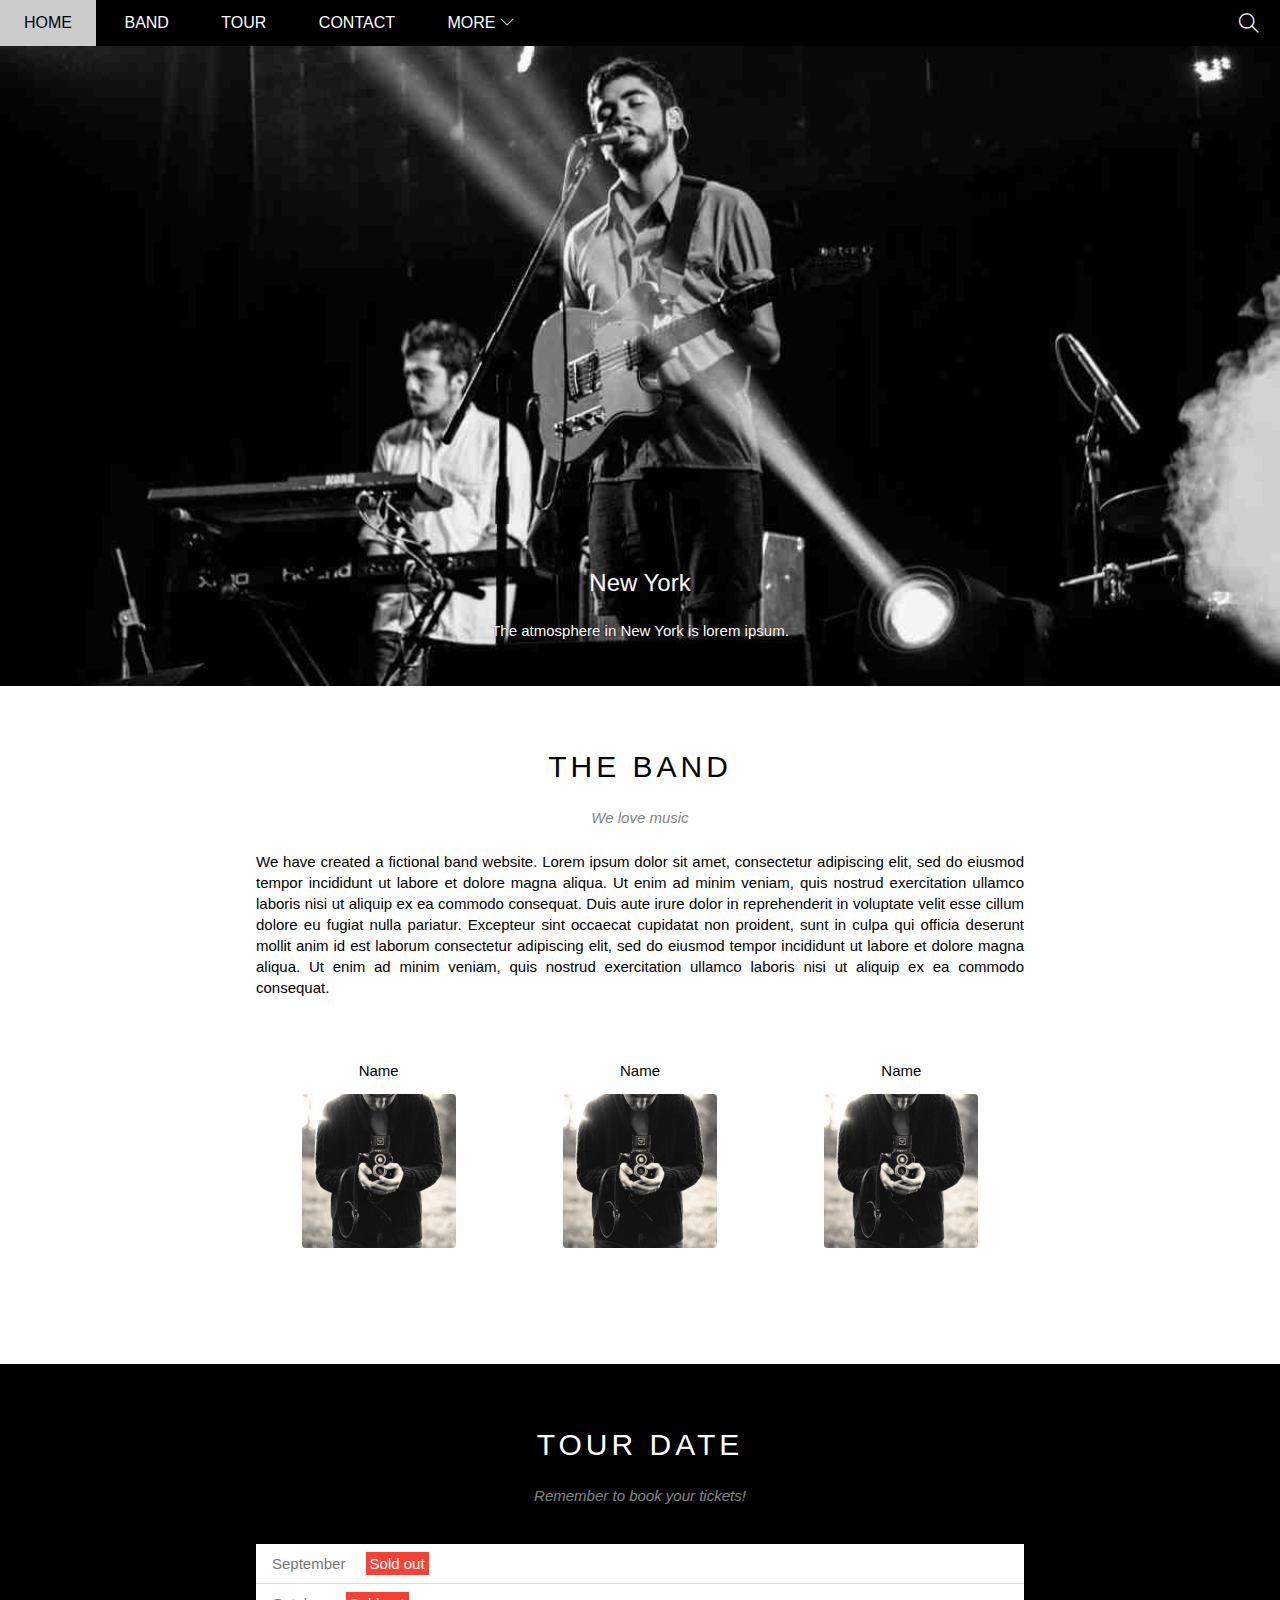
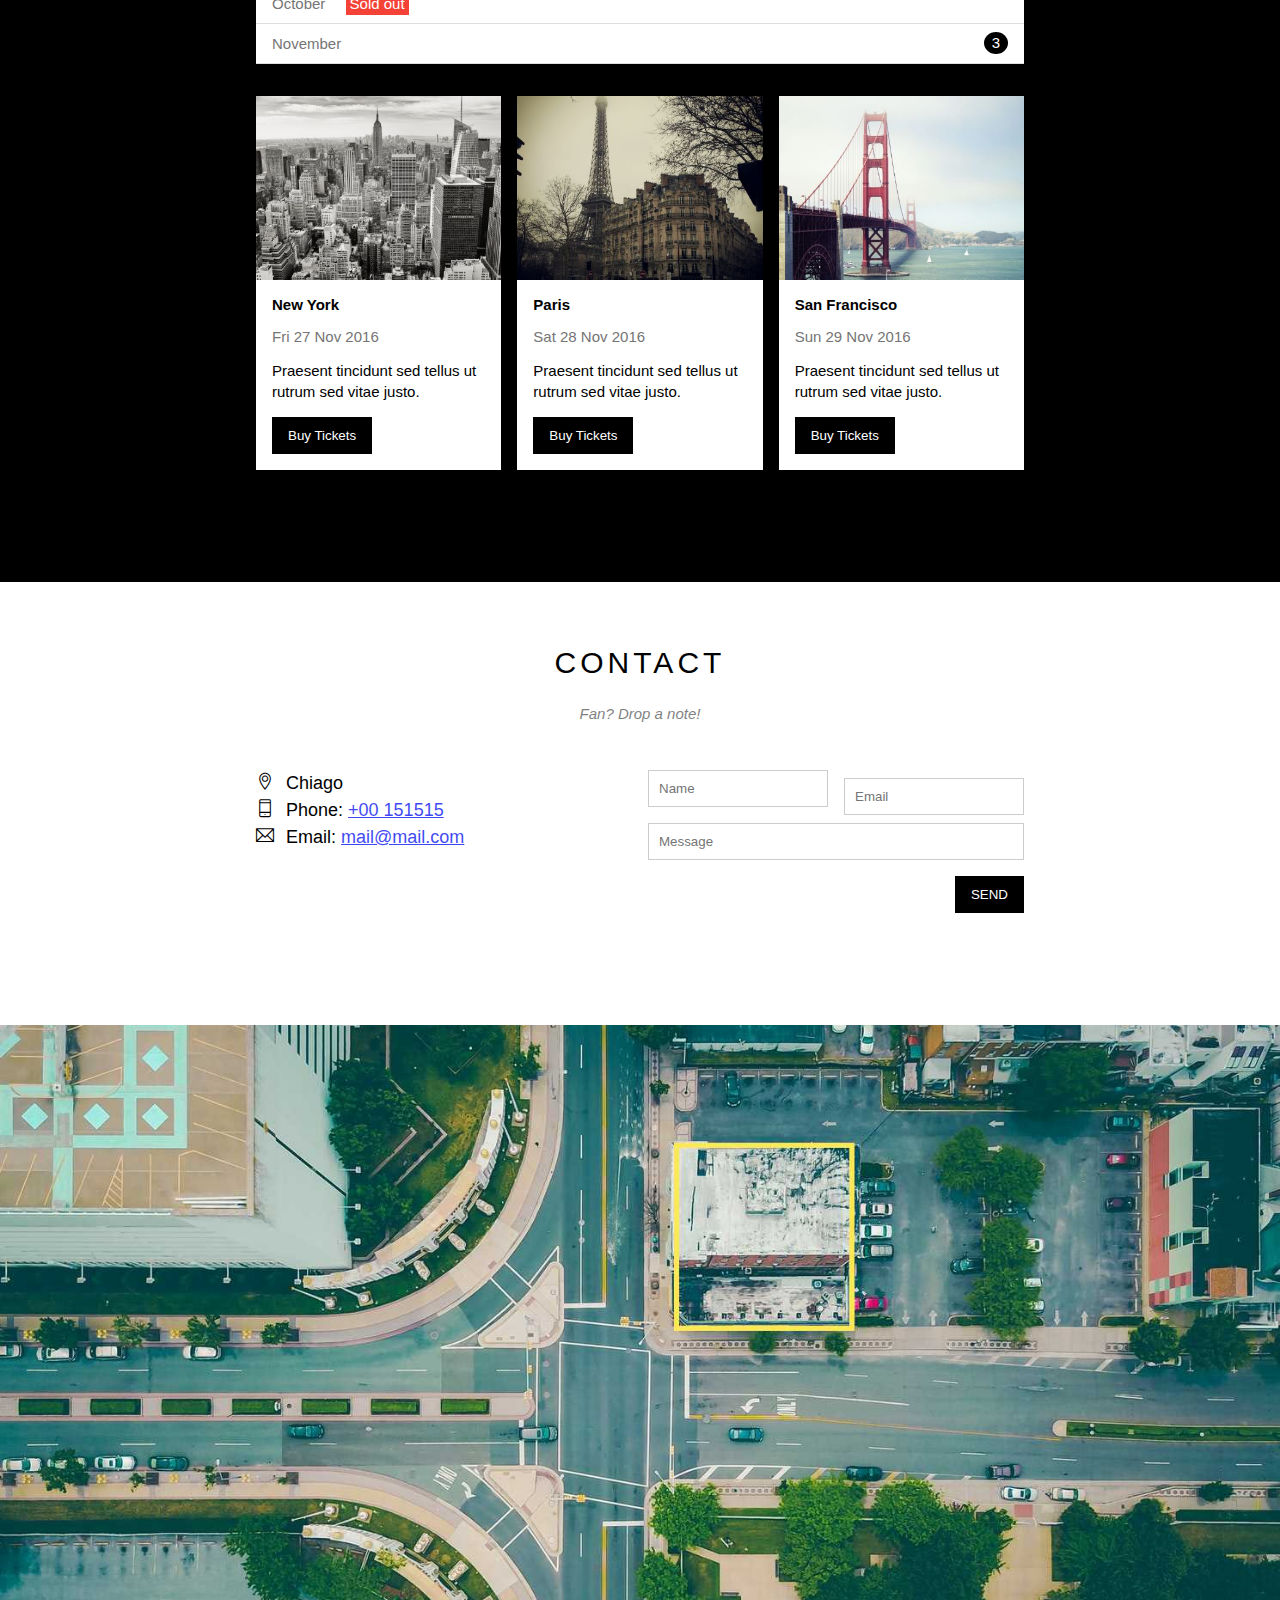
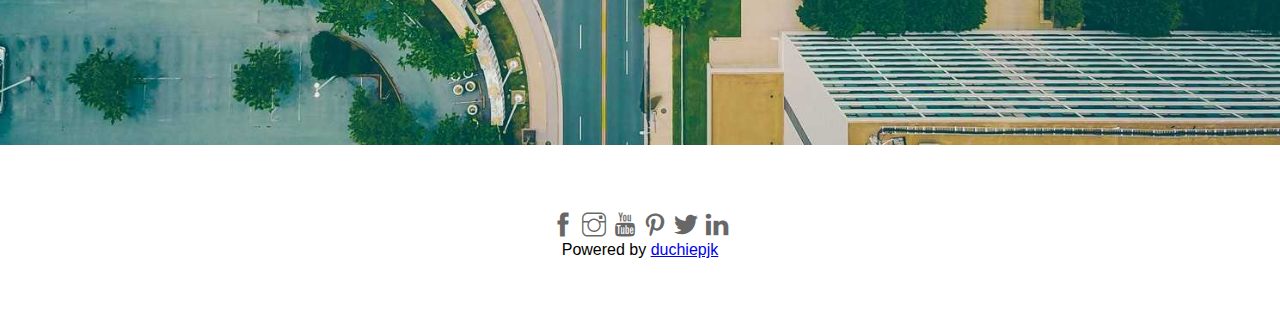
<file: index.html>
<!DOCTYPE html>
<html lang="en">

<head>
    <meta charset="UTF-8">
    <meta name="viewport" content="width=device-width, initial-scale=1.0">
    <link rel="stylesheet" href="./assets/css/style.css">
    <link rel="stylesheet" href="./assets/css/responsive.css">
    <link rel="stylesheet" href="./assets/fonts/themify-icons/themify-icons.css">
    <title>The Band</title>
</head>

<body>
    <div id="main">
        <div id="header" title="Navigation">
            <!-- Begin nav -->
            <ul id="nav">
                <li><a href="#">Home</a></li>
                <li><a href="#band">Band</a></li>
                <li><a href="#tour">Tour</a></li>
                <li><a href="#contact">Contact</a></li>
                <li>
                    <a href="#">
                        More
                        <i class="nav-arrow-down ti-angle-down"></i>
                    </a>
                    <ul class="subnav">
                        <li><a href="#">Merchandise</a></li>
                        <li><a href="#">Extras</a></li>
                        <li><a href="#">Media</a></li>
                    </ul>
                </li>
            </ul>
            <!-- End nav -->
            <!-- Mobile menu button -->
            <div id="mobile-menu" class="mobile-menu-btn">
                <i class="menu-icon ti-menu"></i>
            </div>
            <!-- Search button -->
            <div class="search-btn">
                <i class="search-icon ti-search"></i>
            </div>

        </div>

        <div id="slider">
            <div class="text-content">

                <h2 class="text-heading">New York</h2>
                <div class="text-description">The atmosphere in New York is lorem ipsum.</div>
            </div>
        </div>



        <div id="content">
            <!-- About section Band-->
            <div id="band" class="content-section">
                <h2 class="section-heading">THE BAND</h2>
                <p class="section-sub-heading">We love music</p>
                <p class="about-text">We have created a fictional band website. Lorem ipsum dolor sit amet, consectetur
                    adipiscing elit, sed do eiusmod tempor incididunt ut labore et dolore magna aliqua. Ut enim ad minim
                    veniam, quis nostrud exercitation ullamco laboris nisi ut aliquip ex ea commodo consequat. Duis aute
                    irure dolor in reprehenderit in voluptate velit esse cillum dolore eu fugiat nulla pariatur.
                    Excepteur sint occaecat cupidatat non proident, sunt in culpa qui officia deserunt mollit anim id
                    est laborum consectetur adipiscing elit, sed do eiusmod tempor incididunt ut labore et dolore magna
                    aliqua. Ut enim ad minim veniam, quis nostrud exercitation ullamco laboris nisi ut aliquip ex ea
                    commodo consequat.</p>

                <div class="row member-list">
                    <div class="col col-third mobile-col-full mt-32 text-center">
                        <p class="member-name">Name</p>
                        <img src="./assets/img/band/mem.jpg" alt="Name" class="member-img">
                    </div>


                    <div class="col col-third mobile-col-full mt-32 text-center">
                        <p class="member-name">Name</p>
                        <img src="./assets/img/band/mem.jpg" alt="Name" class="member-img">
                    </div>


                    <div class="col col-third mobile-col-full mt-32 text-center">
                        <p class="member-name">Name</p>
                        <img src="./assets/img/band/mem.jpg" alt="Name" class="member-img">
                    </div>

                    <!-- <div class="member-item">
                            <p class="member-name">Name</p>
                            <img src="./assets/img/band/mem.jpg" alt="Name" class="member-img">
                    
                        
                </div> -->
                    <!-- <div class="clear"></div> -->
                </div>
            </div>


            <!-- Tour section -->
            <div id="tour" class="tour-section">
                <div class="content-section">
                    <h2 class="section-heading text-white">TOUR DATE</h2>
                    <p class="section-sub-heading text-white">Remember to book your tickets!</p>
                    <!-- Tickets -->
                    <ul class="tickets-list">
                        <li>September <span class="sold-out">Sold out</span></li>
                        <li>October <span class="sold-out">Sold out</span></li>
                        <li>November <span class="quantity">3</span></li>
                    </ul>
                    <!-- End tickets -->
                    <div class="row places-list">
                        <div class="mt-16 col col-third mobile-col-full">
                            <img src="./assets/img/places/newyork.jpg" alt="New York" class="place-img">
                            <div class="place-body">
                                <h3 class="place-heading">New York</h3>
                                <p class="place-time">Fri 27 Nov 2016</p>
                                <p class="place-desc">Praesent tincidunt sed tellus ut rutrum sed vitae justo.</p>
                                <button class="btn  mobile-full-width js-buy-ticket">Buy Tickets</button>
                            </div>
                        </div>

                        <div class="mt-16 col col-third mobile-col-full">
                            <img src="./assets/img/places/paris.jpg" alt="New York" class="place-img">
                            <div class="place-body">
                                <h3 class="place-heading">Paris</h3>
                                <p class="place-time">Sat 28 Nov 2016</p>
                                <p class="place-desc">Praesent tincidunt sed tellus ut rutrum sed vitae justo.</p>
                                <button class="btn mobile-full-width js-buy-ticket">Buy Tickets</button>
                            </div>
                        </div>

                        <div class="mt-16 col col-third mobile-col-full">
                            <img src="./assets/img/places/san.jpg" alt="New York" class="place-img">
                            <div class="place-body">
                                <h3 class="place-heading">San Francisco</h3>
                                <p class="place-time">Sun 29 Nov 2016</p>
                                <p class="place-desc">Praesent tincidunt sed tellus ut rutrum sed vitae justo.</p>
                                <button class="btn mobile-full-width js-buy-ticket">Buy Tickets</button>
                            </div>
                        </div>
                        <!-- <div class="clear"></div> -->
                    </div>
                </div>
            </div>


            <!-- Begin: Contact section -->
            <div id="contact" class="content-section">
                <h2 class="section-heading">CONTACT</h2>
                <p class="section-sub-heading">Fan? Drop a note!</p>
                <!-- form -->
                <div class="row contact-content contact-info">
                    <div class="col col-second mobile-col-full">
                        <p><i class="ti-location-pin"></i>Chiago</p>
                        <p><i class="ti-mobile"></i>Phone: <a href="tell:+00 151515"> +00 151515</a></p>
                        <p><i class="ti-email"></i>Email: <a href="mailto:mail@mail.com"> mail@mail.com</a></p>
                    </div>
                    <div class="col col-second mobile-col-full contact-form">
                        <form action="">
                            <div class="row">
                                <div class="col col-second mobile-col-full">
                                    <input type="text" name="" placeholder="Name" required id="" class="form-control">
                                </div>
                                <div class="col col-second mobile-col-full mobile-mt-8">
                                    <input type="email" name="" placeholder="Email" required id="" class="form-control">
                                </div>
                                <!-- <div class="clear"></div> -->
                            </div>
                            <div class="row mt-8">
                                <div class="col col-full mobile-mt-8">
                                    <input type="text" name="" placeholder="Message" required id=""
                                        class="form-control">
                                </div>
                            </div>
                            <input class="contact-submit-btn btn pull-right mt-16 mobile-full-width" type="submit" value="SEND">
                        </form>
                    </div>
                </div>
            </div>
            <!-- End: Contact section -->

            <div class="map-section">
                <img src="./assets/img/map.jpg" alt="map">
            </div>

        </div>

        <div id="footer">
            <div class="socials-list">
                <a href=""><i class="ti-facebook"></i></a>
                <a href=""><i class="ti-instagram"></i></a>
                <a href=""><i class="ti-youtube"></i></a>
                <a href=""><i class="ti-pinterest"></i></a>
                <a href=""><i class="ti-twitter-alt"></i></a>
                <a href=""><i class="ti-linkedin"></i></a>
            </div>
            <p class="coppyright">Powered by <a href="#">duchiepjk</a></p>
        </div>
    </div>

    <div class="modal js-modal">
        <div class="modal-container js-modal-container">
            <div class="modal-close js-modal-close">
                <i class="ti-close"></i>
            </div>
            <header class="modal-header">
                <i class="modal-heading-icon ti-bag"></i>
                Tickets
            </header>

            <div class="modal-body">
                <label for="quantity" class="modal-label">
                    <i class="ti-shopping-cart"></i>
                    Tickets, $15 per person
                </label>
                <input id="quantity" type="text" class="modal-input" placeholder="How many?">

                <label for="mail" class="modal-label">
                    <i class="ti-user"></i>
                    Send To
                </label>
                <input id="mail" type="email" class="modal-input" placeholder="Enter email...">

                <button id="buy-tickets">
                    Pay <i class="ti-check"></i>
                </button>
            </div>

            <footer class="modal-footer">
                <p class="modal-help">Need <a href="#">help?</a></p>
            </footer>
        </div>
    </div>
    <script>
        const buyBtns = document.querySelectorAll('.js-buy-ticket')
        const modal = document.querySelector('.js-modal')
        const modalClose = document.querySelector('.js-modal-close')
        const modalContainer = document.querySelector('.js-modal-container')

        function showBuyyTickets() {
            modal.classList.add('open')
        }

        function hideBuyyTickets() {
            modal.classList.remove('open')
        }

        for (const buyBtn of buyBtns) {
            buyBtn.addEventListener('click', showBuyyTickets)
        }

        modalClose.addEventListener('click', hideBuyyTickets)
        modal.addEventListener('click', hideBuyyTickets)
        modalContainer.addEventListener('click', function (event) {
            event.stopPropagation()
        })
    </script>
    <!-- Đóng mở mobile menu -->
    <script>
        var header = document.getElementById('header');
        var mobileMenu = document.getElementById('mobile-menu');
        var headerHeight = header.clientHeight;
        mobileMenu.onclick = function () {
            var isClosed = header.clientHeight === headerHeight;
            if (isClosed) {
                header.style.height = 'auto';
            } else {
                header.style.height = null;
            }
        }
        // Tự động đóng menu khi chọn menu 
        var menuItems = document.querySelectorAll('#nav li a[href *="#"]');
        for (var i = 0; i < menuItems.length; i++) {
            var menuItem = menuItems[i];

            menuItem.onclick = function (event) {
                var isParentMenu = this.nextElementSibling && this.nextElementSibling.classList.contains('subnav');
                if (isParentMenu) {
                    event.preventDefault();
                } else {
                    header.style.height = null;
                }

            }

        }

    </script>

</body>

</html>
</file>
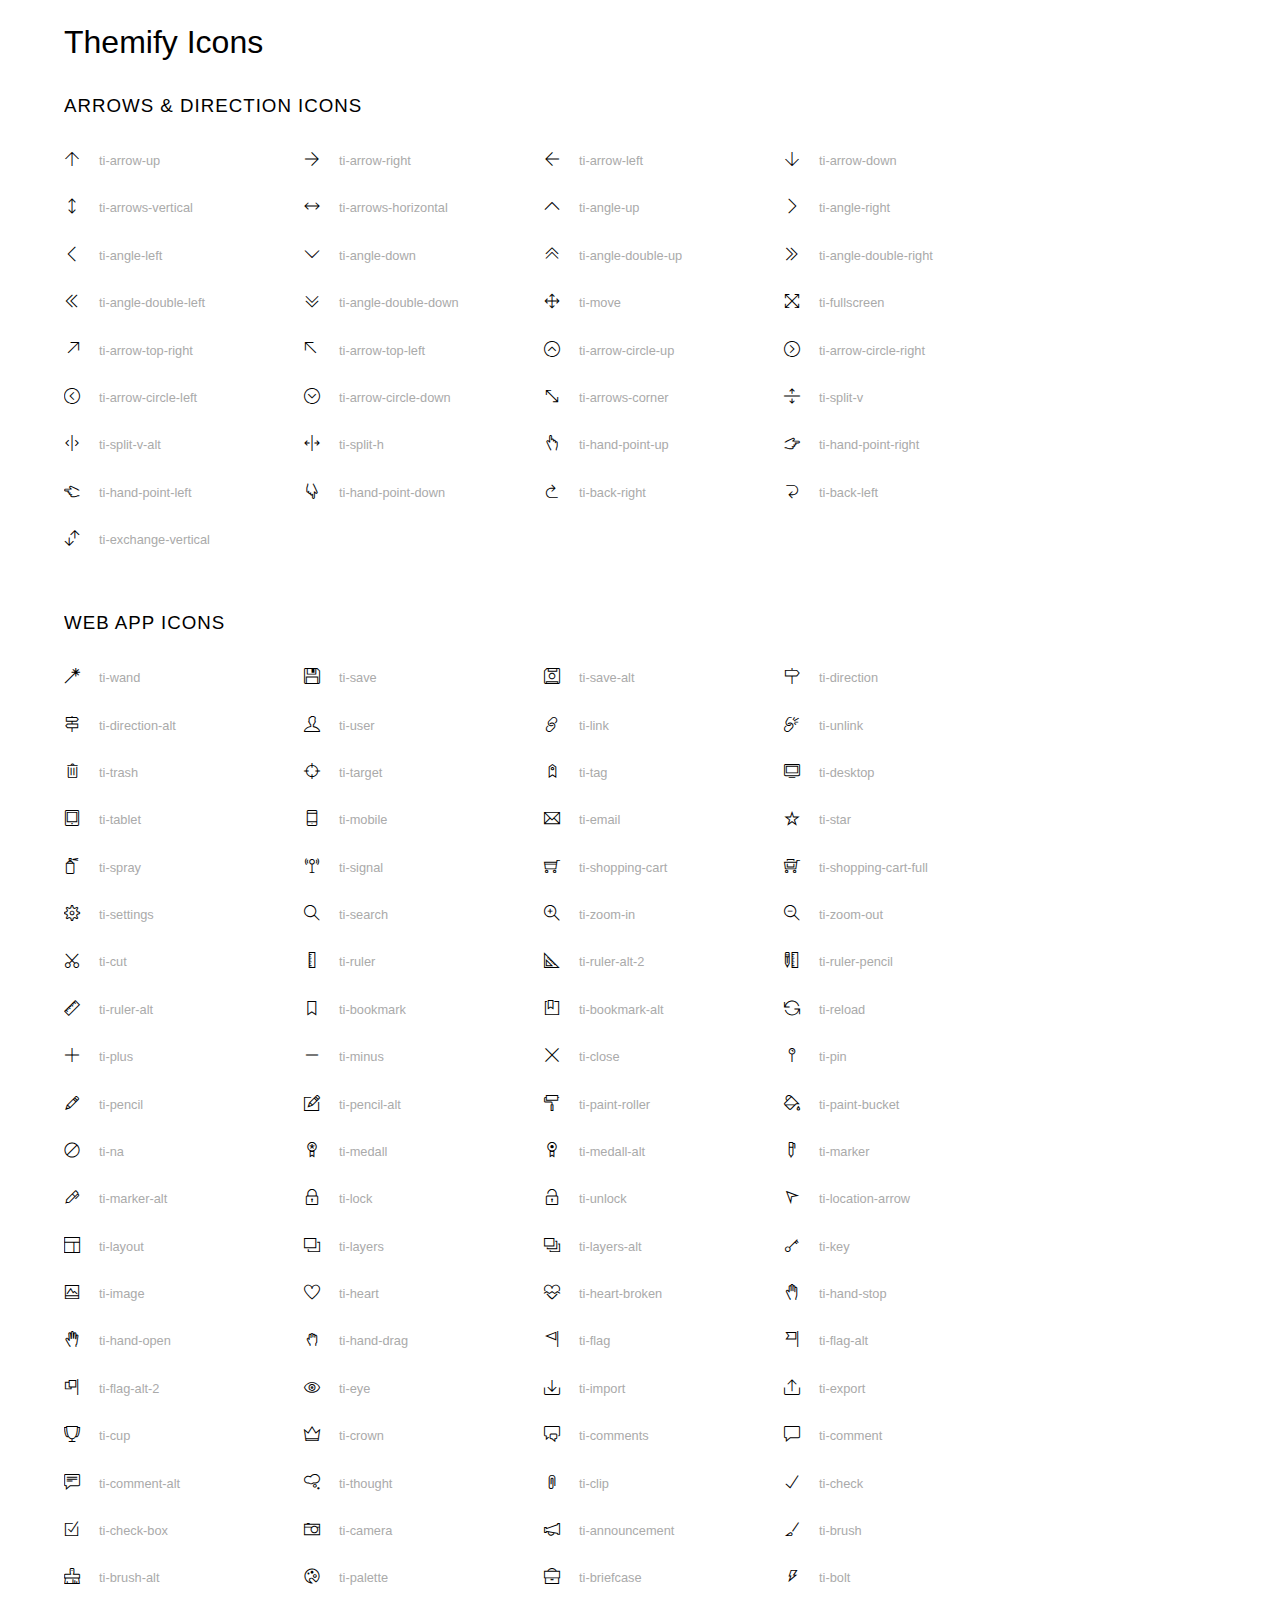
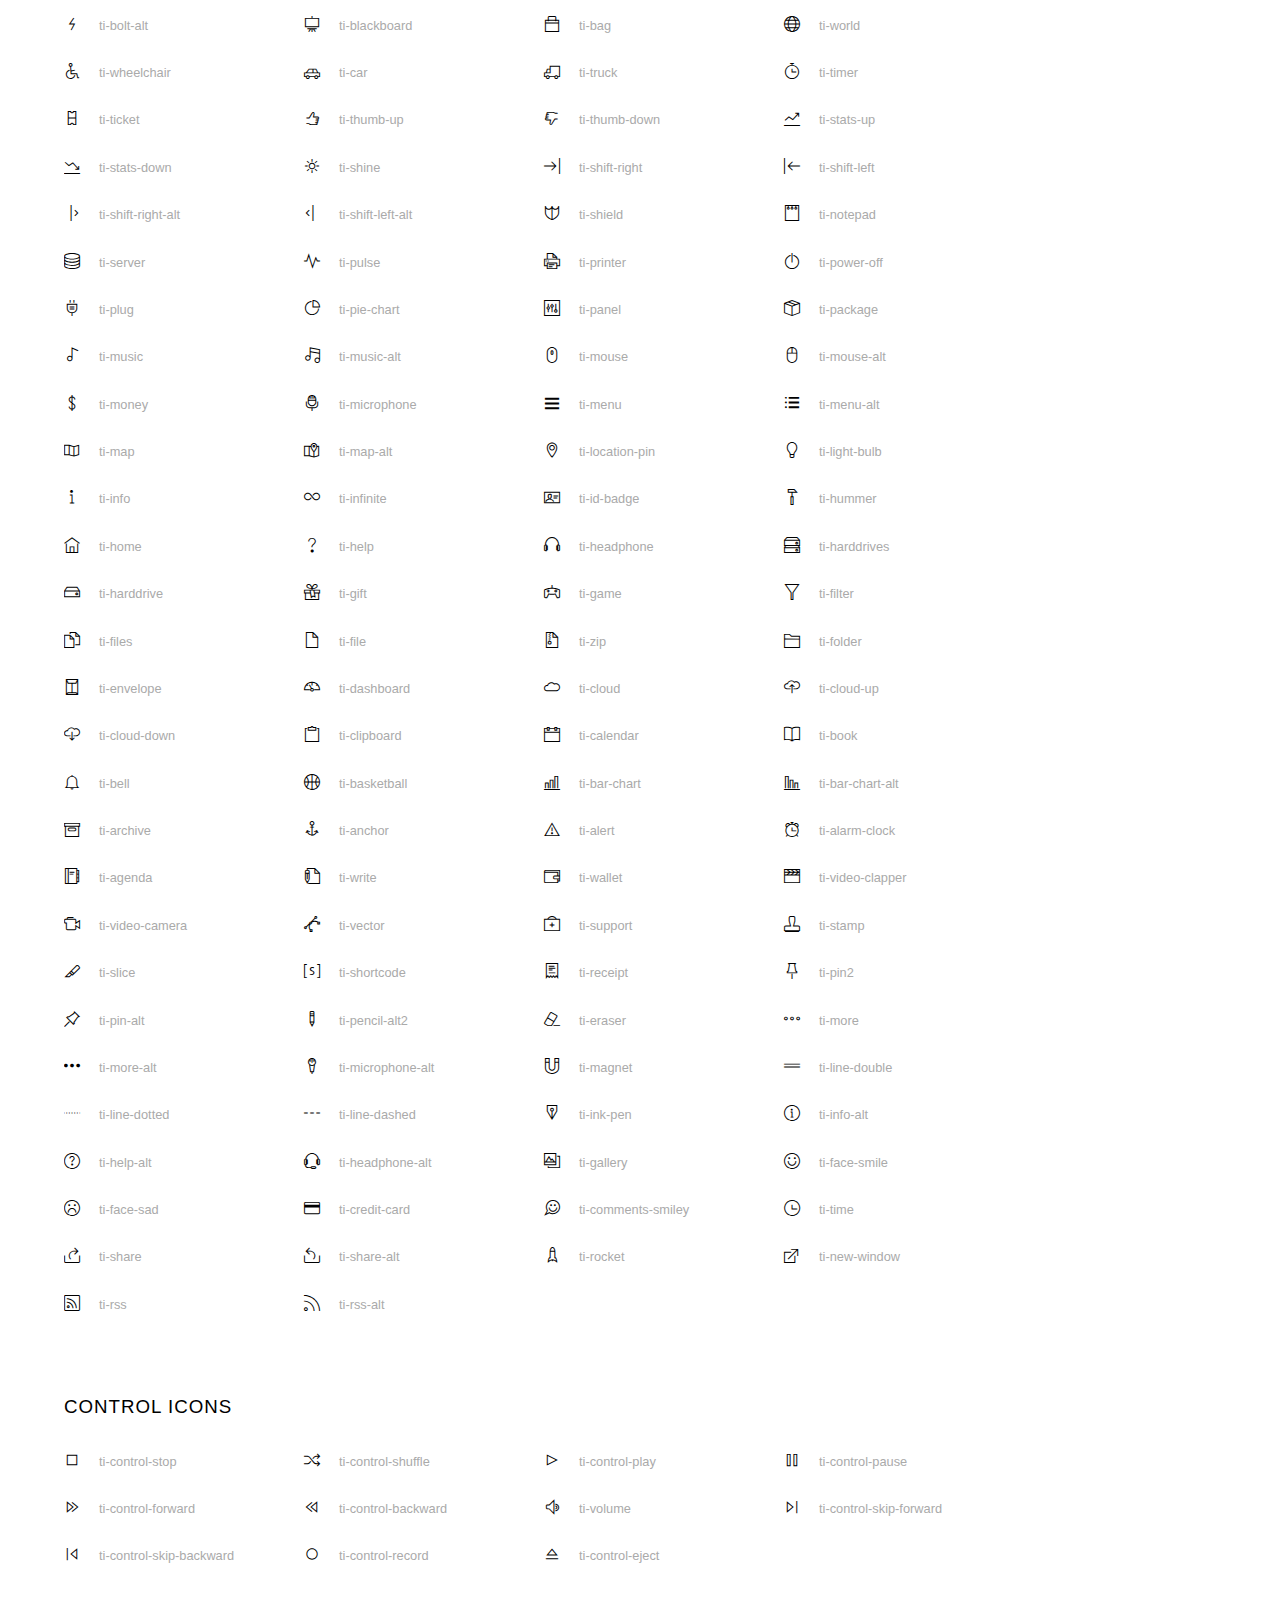
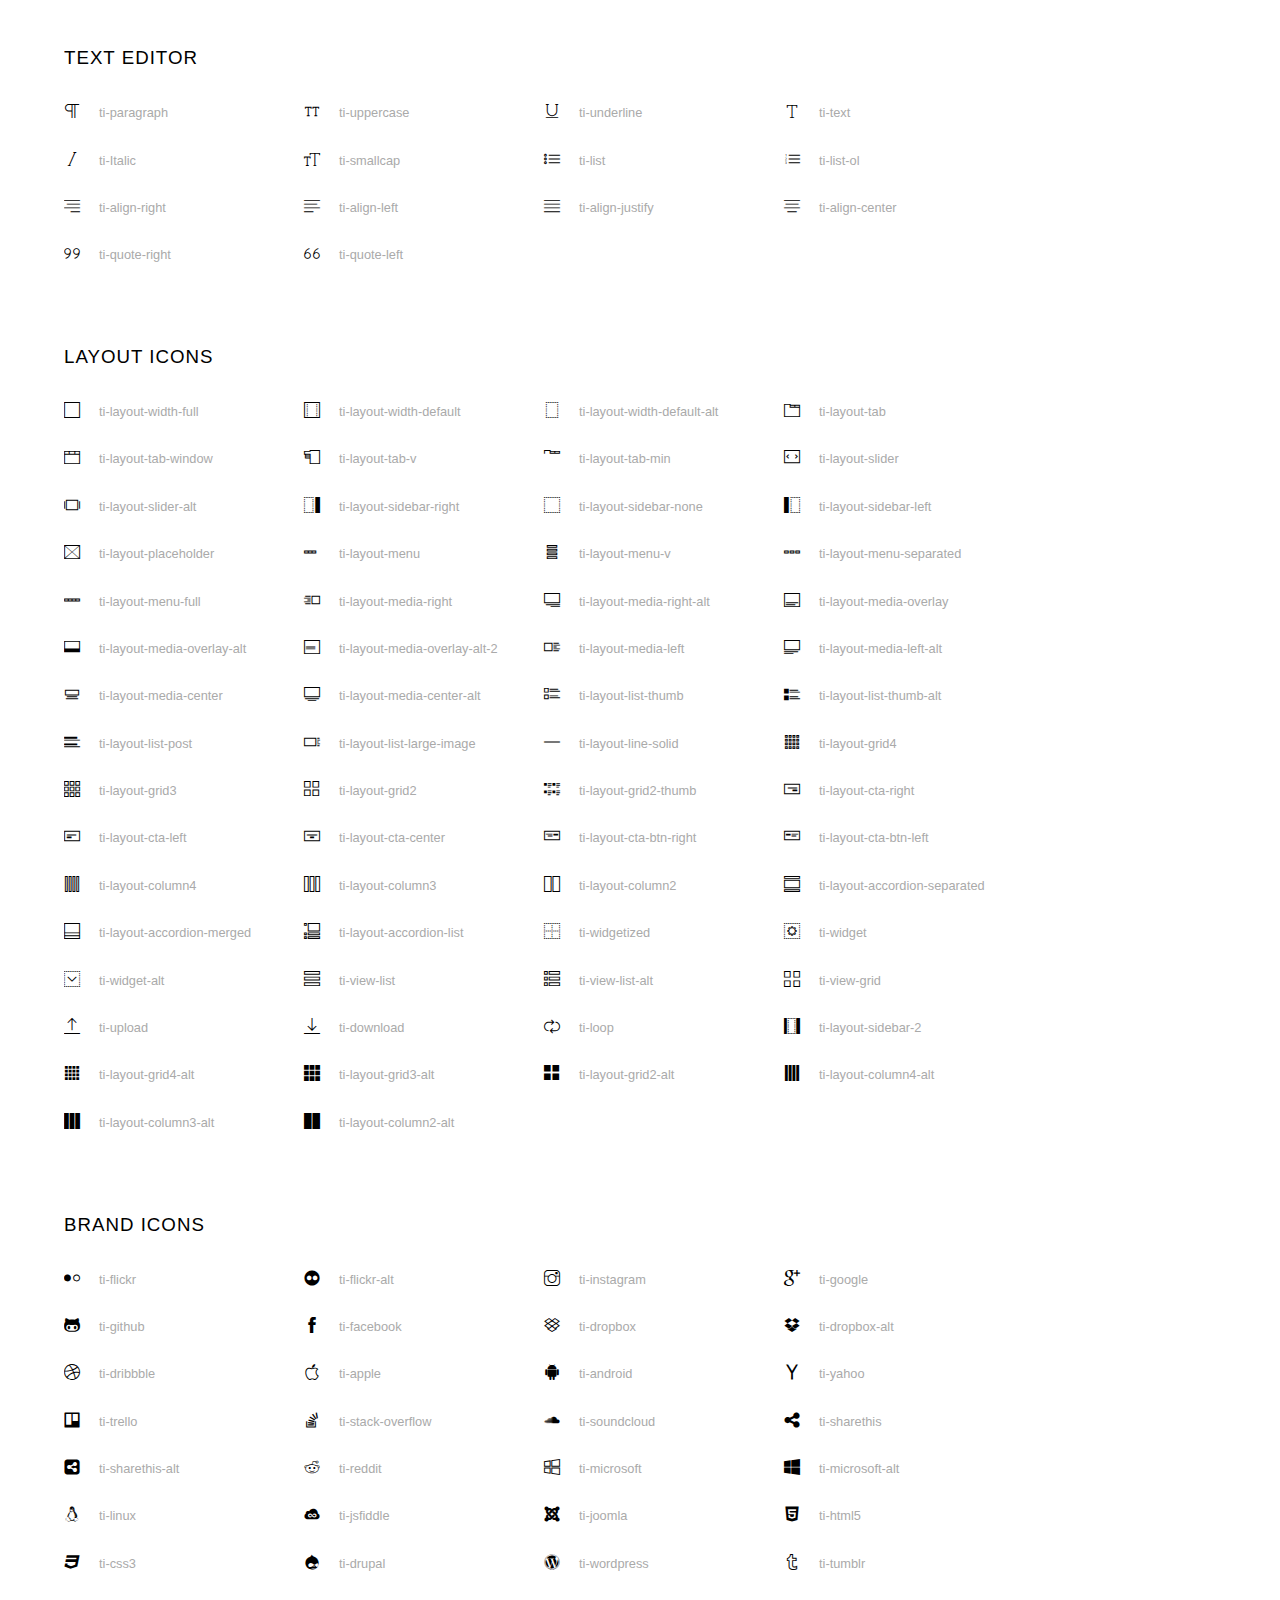
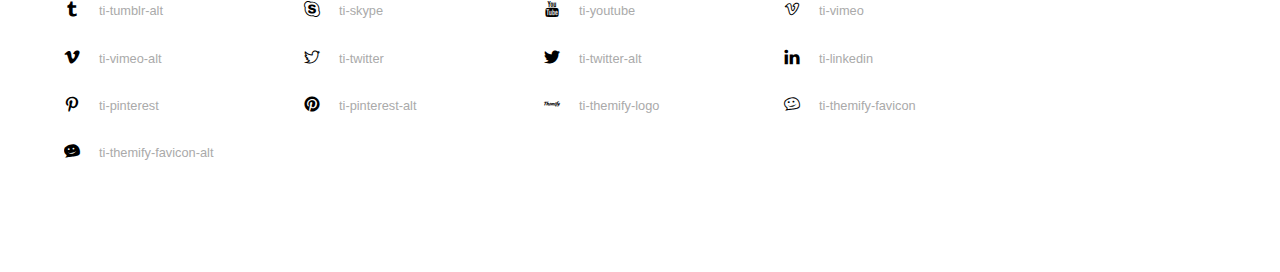
<file: assets/fonts/themify-icons/index.html>
<!doctype html>
<html>
<head>
	<meta charset="utf-8">
	<title>Themify Icon Font</title>
	<meta name="viewport" content="width=device-width">
	<link rel="stylesheet" href="demo-files/demo.css">
	<link rel="stylesheet" href="themify-icons.css">
	<!--[if lt IE 8]><!-->
	<link rel="stylesheet" href="ie7/ie7.css">
	<!--<![endif]-->
</head>
<body>
	<h1>Themify Icons</h1>

	<div class="icon-section">

		<div class="icon-section">
			<h3>Arrows &amp; Direction Icons </h3>

			<div class="icon-container">
				<span class="ti-arrow-up"></span><span class="icon-name"> ti-arrow-up</span>
			</div>
			<div class="icon-container">
				<span class="ti-arrow-right"></span><span class="icon-name"> ti-arrow-right</span>
			</div>
			<div class="icon-container">
				<span class="ti-arrow-left"></span><span class="icon-name"> ti-arrow-left</span>
			</div>
			<div class="icon-container">
				<span class="ti-arrow-down"></span><span class="icon-name"> ti-arrow-down</span>
			</div>
			<div class="icon-container">
				<span class="ti-arrows-vertical"></span><span class="icon-name"> ti-arrows-vertical</span>
			</div>
			<div class="icon-container">
				<span class="ti-arrows-horizontal"></span><span class="icon-name"> ti-arrows-horizontal</span>
			</div>
			<div class="icon-container">
				<span class="ti-angle-up"></span><span class="icon-name"> ti-angle-up</span>
			</div>
			<div class="icon-container">
				<span class="ti-angle-right"></span><span class="icon-name"> ti-angle-right</span>
			</div>
			<div class="icon-container">
				<span class="ti-angle-left"></span><span class="icon-name"> ti-angle-left</span>
			</div>
			<div class="icon-container">
				<span class="ti-angle-down"></span><span class="icon-name"> ti-angle-down</span>
			</div>	
			<div class="icon-container">
				<span class="ti-angle-double-up"></span><span class="icon-name"> ti-angle-double-up</span>
			</div>
			<div class="icon-container">
				<span class="ti-angle-double-right"></span><span class="icon-name"> ti-angle-double-right</span>
			</div>
			<div class="icon-container">
				<span class="ti-angle-double-left"></span><span class="icon-name"> ti-angle-double-left</span>
			</div>
			<div class="icon-container">
				<span class="ti-angle-double-down"></span><span class="icon-name"> ti-angle-double-down</span>
			</div>					
			<div class="icon-container">
				<span class="ti-move"></span><span class="icon-name"> ti-move</span>
			</div>
			<div class="icon-container">
				<span class="ti-fullscreen"></span><span class="icon-name"> ti-fullscreen</span>
			</div>
			<div class="icon-container">
				<span class="ti-arrow-top-right"></span><span class="icon-name"> ti-arrow-top-right</span>
			</div>
			<div class="icon-container">
				<span class="ti-arrow-top-left"></span><span class="icon-name"> ti-arrow-top-left</span>
			</div>
			<div class="icon-container">
				<span class="ti-arrow-circle-up"></span><span class="icon-name"> ti-arrow-circle-up</span>
			</div>
			<div class="icon-container">
				<span class="ti-arrow-circle-right"></span><span class="icon-name"> ti-arrow-circle-right</span>
			</div>
			<div class="icon-container">
				<span class="ti-arrow-circle-left"></span><span class="icon-name"> ti-arrow-circle-left</span>
			</div>
			<div class="icon-container">
				<span class="ti-arrow-circle-down"></span><span class="icon-name"> ti-arrow-circle-down</span>
			</div>
			<div class="icon-container">
				<span class="ti-arrows-corner"></span><span class="icon-name"> ti-arrows-corner</span>
			</div>
			<div class="icon-container">
				<span class="ti-split-v"></span><span class="icon-name"> ti-split-v</span>
			</div>

			<div class="icon-container">
				<span class="ti-split-v-alt"></span><span class="icon-name"> ti-split-v-alt</span>
			</div>
			<div class="icon-container">
				<span class="ti-split-h"></span><span class="icon-name"> ti-split-h</span>
			</div>
			<div class="icon-container">
				<span class="ti-hand-point-up"></span><span class="icon-name"> ti-hand-point-up</span>
			</div>
			<div class="icon-container">
				<span class="ti-hand-point-right"></span><span class="icon-name"> ti-hand-point-right</span>
			</div>
			<div class="icon-container">
				<span class="ti-hand-point-left"></span><span class="icon-name"> ti-hand-point-left</span>
			</div>
			<div class="icon-container">
				<span class="ti-hand-point-down"></span><span class="icon-name"> ti-hand-point-down</span>
			</div>
			<div class="icon-container">
				<span class="ti-back-right"></span><span class="icon-name"> ti-back-right</span>
			</div>
			<div class="icon-container">
				<span class="ti-back-left"></span><span class="icon-name"> ti-back-left</span>
			</div>
			<div class="icon-container">
				<span class="ti-exchange-vertical"></span><span class="icon-name"> ti-exchange-vertical</span>
			</div>

		</div> <!-- Arrows Icons -->



		<h3>Web App Icons</h3>
		
		<div class="icon-section">

			<div class="icon-container">
				<span class="ti-wand"></span><span class="icon-name"> ti-wand</span>
			</div>
			<div class="icon-container">
				<span class="ti-save"></span><span class="icon-name"> ti-save</span>
			</div>
			<div class="icon-container">
				<span class="ti-save-alt"></span><span class="icon-name"> ti-save-alt</span>
			</div>

			<div class="icon-container">
				<span class="ti-direction"></span><span class="icon-name"> ti-direction</span>
			</div>
			<div class="icon-container">
				<span class="ti-direction-alt"></span><span class="icon-name"> ti-direction-alt</span>
			</div>
			<div class="icon-container">
				<span class="ti-user"></span><span class="icon-name"> ti-user</span>
			</div>
			<div class="icon-container">
				<span class="ti-link"></span><span class="icon-name"> ti-link</span>
			</div>
			<div class="icon-container">
				<span class="ti-unlink"></span><span class="icon-name"> ti-unlink</span>
			</div>
			<div class="icon-container">
				<span class="ti-trash"></span><span class="icon-name"> ti-trash</span>
			</div>
			<div class="icon-container">
				<span class="ti-target"></span><span class="icon-name"> ti-target</span>
			</div>
			<div class="icon-container">
				<span class="ti-tag"></span><span class="icon-name"> ti-tag</span>
			</div>
			<div class="icon-container">
				<span class="ti-desktop"></span><span class="icon-name"> ti-desktop</span>
			</div>
			<div class="icon-container">
				<span class="ti-tablet"></span><span class="icon-name"> ti-tablet</span>
			</div>
			<div class="icon-container">
				<span class="ti-mobile"></span><span class="icon-name"> ti-mobile</span>
			</div>
			<div class="icon-container">
				<span class="ti-email"></span><span class="icon-name"> ti-email</span>
			</div>	
			<div class="icon-container">
				<span class="ti-star"></span><span class="icon-name"> ti-star</span>
			</div>
			<div class="icon-container">
				<span class="ti-spray"></span><span class="icon-name"> ti-spray</span>
			</div>
			<div class="icon-container">
				<span class="ti-signal"></span><span class="icon-name"> ti-signal</span>
			</div>
			<div class="icon-container">
				<span class="ti-shopping-cart"></span><span class="icon-name"> ti-shopping-cart</span>
			</div>
			<div class="icon-container">
				<span class="ti-shopping-cart-full"></span><span class="icon-name"> ti-shopping-cart-full</span>
			</div>
			<div class="icon-container">
				<span class="ti-settings"></span><span class="icon-name"> ti-settings</span>
			</div>
			<div class="icon-container">
				<span class="ti-search"></span><span class="icon-name"> ti-search</span>
			</div>
			<div class="icon-container">
				<span class="ti-zoom-in"></span><span class="icon-name"> ti-zoom-in</span>
			</div>
			<div class="icon-container">
				<span class="ti-zoom-out"></span><span class="icon-name"> ti-zoom-out</span>
			</div>
			<div class="icon-container">
				<span class="ti-cut"></span><span class="icon-name"> ti-cut</span>
			</div>
			<div class="icon-container">
				<span class="ti-ruler"></span><span class="icon-name"> ti-ruler</span>
			</div>
			<div class="icon-container">
				<span class="ti-ruler-alt-2"></span><span class="icon-name"> ti-ruler-alt-2</span>
			</div>			
			<div class="icon-container">
				<span class="ti-ruler-pencil"></span><span class="icon-name"> ti-ruler-pencil</span>
			</div>
			<div class="icon-container">
				<span class="ti-ruler-alt"></span><span class="icon-name"> ti-ruler-alt</span>
			</div>
			<div class="icon-container">
				<span class="ti-bookmark"></span><span class="icon-name"> ti-bookmark</span>
			</div>
			<div class="icon-container">
				<span class="ti-bookmark-alt"></span><span class="icon-name"> ti-bookmark-alt</span>
			</div>
			<div class="icon-container">
				<span class="ti-reload"></span><span class="icon-name"> ti-reload</span>
			</div>
			<div class="icon-container">
				<span class="ti-plus"></span><span class="icon-name"> ti-plus</span>
			</div>
			<div class="icon-container">
				<span class="ti-minus"></span><span class="icon-name"> ti-minus</span>
			</div>
			<div class="icon-container">
				<span class="ti-close"></span><span class="icon-name"> ti-close</span>
			</div>			
			<div class="icon-container">
				<span class="ti-pin"></span><span class="icon-name"> ti-pin</span>
			</div>
			<div class="icon-container">
				<span class="ti-pencil"></span><span class="icon-name"> ti-pencil</span>
			</div>
					
		  	<div class="icon-container">
				<span class="ti-pencil-alt"></span><span class="icon-name"> ti-pencil-alt</span>
			</div>
			<div class="icon-container">
				<span class="ti-paint-roller"></span><span class="icon-name"> ti-paint-roller</span>
			</div>
			<div class="icon-container">
				<span class="ti-paint-bucket"></span><span class="icon-name"> ti-paint-bucket</span>
			</div>
			<div class="icon-container">
				<span class="ti-na"></span><span class="icon-name"> ti-na</span>
			</div>
			<div class="icon-container">
				<span class="ti-medall"></span><span class="icon-name"> ti-medall</span>
			</div>
			<div class="icon-container">
				<span class="ti-medall-alt"></span><span class="icon-name"> ti-medall-alt</span>
			</div>
			<div class="icon-container">
				<span class="ti-marker"></span><span class="icon-name"> ti-marker</span>
			</div>
			<div class="icon-container">
				<span class="ti-marker-alt"></span><span class="icon-name"> ti-marker-alt</span>
			</div>

			<div class="icon-container">
				<span class="ti-lock"></span><span class="icon-name"> ti-lock</span>
			</div>
			<div class="icon-container">
				<span class="ti-unlock"></span><span class="icon-name"> ti-unlock</span>
			</div>
			<div class="icon-container">
				<span class="ti-location-arrow"></span><span class="icon-name"> ti-location-arrow</span>
			</div>
			<div class="icon-container">
				<span class="ti-layout"></span><span class="icon-name"> ti-layout</span>
			</div>
			<div class="icon-container">
				<span class="ti-layers"></span><span class="icon-name"> ti-layers</span>
			</div>
			<div class="icon-container">
				<span class="ti-layers-alt"></span><span class="icon-name"> ti-layers-alt</span>
			</div>
			<div class="icon-container">
				<span class="ti-key"></span><span class="icon-name"> ti-key</span>
			</div>
			<div class="icon-container">
				<span class="ti-image"></span><span class="icon-name"> ti-image</span>
			</div>
			<div class="icon-container">
				<span class="ti-heart"></span><span class="icon-name"> ti-heart</span>
			</div>
			<div class="icon-container">
				<span class="ti-heart-broken"></span><span class="icon-name"> ti-heart-broken</span>
			</div>
			<div class="icon-container">
				<span class="ti-hand-stop"></span><span class="icon-name"> ti-hand-stop</span>
			</div>
			<div class="icon-container">
				<span class="ti-hand-open"></span><span class="icon-name"> ti-hand-open</span>
			</div>
			<div class="icon-container">
				<span class="ti-hand-drag"></span><span class="icon-name"> ti-hand-drag</span>
			</div>
			<div class="icon-container">
				<span class="ti-flag"></span><span class="icon-name"> ti-flag</span>
			</div>
			<div class="icon-container">
				<span class="ti-flag-alt"></span><span class="icon-name"> ti-flag-alt</span>
			</div>
			<div class="icon-container">
				<span class="ti-flag-alt-2"></span><span class="icon-name"> ti-flag-alt-2</span>
			</div>
			<div class="icon-container">
				<span class="ti-eye"></span><span class="icon-name"> ti-eye</span>
			</div>
			<div class="icon-container">
				<span class="ti-import"></span><span class="icon-name"> ti-import</span>
			</div>			
			<div class="icon-container">
				<span class="ti-export"></span><span class="icon-name"> ti-export</span>
			</div>
			<div class="icon-container">
				<span class="ti-cup"></span><span class="icon-name"> ti-cup</span>
			</div>
			<div class="icon-container">
				<span class="ti-crown"></span><span class="icon-name"> ti-crown</span>
			</div>
			<div class="icon-container">
				<span class="ti-comments"></span><span class="icon-name"> ti-comments</span>
			</div>
			<div class="icon-container">
				<span class="ti-comment"></span><span class="icon-name"> ti-comment</span>
			</div>
			<div class="icon-container">
				<span class="ti-comment-alt"></span><span class="icon-name"> ti-comment-alt</span>
			</div>
			<div class="icon-container">
				<span class="ti-thought"></span><span class="icon-name"> ti-thought</span>
			</div>			
			<div class="icon-container">
				<span class="ti-clip"></span><span class="icon-name"> ti-clip</span>
			</div>

			<div class="icon-container">
				<span class="ti-check"></span><span class="icon-name"> ti-check</span>
			</div>
			<div class="icon-container">
				<span class="ti-check-box"></span><span class="icon-name"> ti-check-box</span>
			</div>
			<div class="icon-container">
				<span class="ti-camera"></span><span class="icon-name"> ti-camera</span>
			</div>
			<div class="icon-container">
				<span class="ti-announcement"></span><span class="icon-name"> ti-announcement</span>
			</div>
			<div class="icon-container">
				<span class="ti-brush"></span><span class="icon-name"> ti-brush</span>
			</div>
			<div class="icon-container">
				<span class="ti-brush-alt"></span><span class="icon-name"> ti-brush-alt</span>
			</div>
			<div class="icon-container">
				<span class="ti-palette"></span><span class="icon-name"> ti-palette</span>
			</div>			
			<div class="icon-container">
				<span class="ti-briefcase"></span><span class="icon-name"> ti-briefcase</span>
			</div>
			<div class="icon-container">
				<span class="ti-bolt"></span><span class="icon-name"> ti-bolt</span>
			</div>
			<div class="icon-container">
				<span class="ti-bolt-alt"></span><span class="icon-name"> ti-bolt-alt</span>
			</div>
			<div class="icon-container">
				<span class="ti-blackboard"></span><span class="icon-name"> ti-blackboard</span>
			</div>
			<div class="icon-container">
				<span class="ti-bag"></span><span class="icon-name"> ti-bag</span>
			</div>
			<div class="icon-container">
				<span class="ti-world"></span><span class="icon-name"> ti-world</span>
			</div>
			<div class="icon-container">
				<span class="ti-wheelchair"></span><span class="icon-name"> ti-wheelchair</span>
			</div>
			<div class="icon-container">
				<span class="ti-car"></span><span class="icon-name"> ti-car</span>
			</div>
			<div class="icon-container">
				<span class="ti-truck"></span><span class="icon-name"> ti-truck</span>
			</div>
			<div class="icon-container">
				<span class="ti-timer"></span><span class="icon-name"> ti-timer</span>
			</div>
			<div class="icon-container">
				<span class="ti-ticket"></span><span class="icon-name"> ti-ticket</span>
			</div>
			<div class="icon-container">
				<span class="ti-thumb-up"></span><span class="icon-name"> ti-thumb-up</span>
			</div>
			<div class="icon-container">
				<span class="ti-thumb-down"></span><span class="icon-name"> ti-thumb-down</span>
			</div>

			<div class="icon-container">
				<span class="ti-stats-up"></span><span class="icon-name"> ti-stats-up</span>
			</div>
			<div class="icon-container">
				<span class="ti-stats-down"></span><span class="icon-name"> ti-stats-down</span>
			</div>
			<div class="icon-container">
				<span class="ti-shine"></span><span class="icon-name"> ti-shine</span>
			</div>
			<div class="icon-container">
				<span class="ti-shift-right"></span><span class="icon-name"> ti-shift-right</span>
			</div>
			<div class="icon-container">
				<span class="ti-shift-left"></span><span class="icon-name"> ti-shift-left</span>
			</div>

			<div class="icon-container">
				<span class="ti-shift-right-alt"></span><span class="icon-name"> ti-shift-right-alt</span>
			</div>
			<div class="icon-container">
				<span class="ti-shift-left-alt"></span><span class="icon-name"> ti-shift-left-alt</span>
			</div>
			<div class="icon-container">
				<span class="ti-shield"></span><span class="icon-name"> ti-shield</span>
			</div>
			<div class="icon-container">
				<span class="ti-notepad"></span><span class="icon-name"> ti-notepad</span>
			</div>
			<div class="icon-container">
				<span class="ti-server"></span><span class="icon-name"> ti-server</span>
			</div>

			<div class="icon-container">
				<span class="ti-pulse"></span><span class="icon-name"> ti-pulse</span>
			</div>
			<div class="icon-container">
				<span class="ti-printer"></span><span class="icon-name"> ti-printer</span>
			</div>
			<div class="icon-container">
				<span class="ti-power-off"></span><span class="icon-name"> ti-power-off</span>
			</div>
			<div class="icon-container">
				<span class="ti-plug"></span><span class="icon-name"> ti-plug</span>
			</div>
			<div class="icon-container">
				<span class="ti-pie-chart"></span><span class="icon-name"> ti-pie-chart</span>
			</div>

			<div class="icon-container">
				<span class="ti-panel"></span><span class="icon-name"> ti-panel</span>
			</div>
			<div class="icon-container">
				<span class="ti-package"></span><span class="icon-name"> ti-package</span>
			</div>
			<div class="icon-container">
				<span class="ti-music"></span><span class="icon-name"> ti-music</span>
			</div>
			<div class="icon-container">
				<span class="ti-music-alt"></span><span class="icon-name"> ti-music-alt</span>
			</div>
			<div class="icon-container">
				<span class="ti-mouse"></span><span class="icon-name"> ti-mouse</span>
			</div>
			<div class="icon-container">
				<span class="ti-mouse-alt"></span><span class="icon-name"> ti-mouse-alt</span>
			</div>
			<div class="icon-container">
				<span class="ti-money"></span><span class="icon-name"> ti-money</span>
			</div>
			<div class="icon-container">
				<span class="ti-microphone"></span><span class="icon-name"> ti-microphone</span>
			</div>
			<div class="icon-container">
				<span class="ti-menu"></span><span class="icon-name"> ti-menu</span>
			</div>
			<div class="icon-container">
				<span class="ti-menu-alt"></span><span class="icon-name"> ti-menu-alt</span>
			</div>
			<div class="icon-container">
				<span class="ti-map"></span><span class="icon-name"> ti-map</span>
			</div>
			<div class="icon-container">
				<span class="ti-map-alt"></span><span class="icon-name"> ti-map-alt</span>
			</div>

			<div class="icon-container">
				<span class="ti-location-pin"></span><span class="icon-name"> ti-location-pin</span>
			</div>

			<div class="icon-container">
				<span class="ti-light-bulb"></span><span class="icon-name"> ti-light-bulb</span>
			</div>
			<div class="icon-container">
				<span class="ti-info"></span><span class="icon-name"> ti-info</span>
			</div>
			<div class="icon-container">
				<span class="ti-infinite"></span><span class="icon-name"> ti-infinite</span>
			</div>
			<div class="icon-container">
				<span class="ti-id-badge"></span><span class="icon-name"> ti-id-badge</span>
			</div>
			<div class="icon-container">
				<span class="ti-hummer"></span><span class="icon-name"> ti-hummer</span>
			</div>
			<div class="icon-container">
				<span class="ti-home"></span><span class="icon-name"> ti-home</span>
			</div>
			<div class="icon-container">
				<span class="ti-help"></span><span class="icon-name"> ti-help</span>
			</div>
			<div class="icon-container">
				<span class="ti-headphone"></span><span class="icon-name"> ti-headphone</span>
			</div>
			<div class="icon-container">
				<span class="ti-harddrives"></span><span class="icon-name"> ti-harddrives</span>
			</div>
			<div class="icon-container">
				<span class="ti-harddrive"></span><span class="icon-name"> ti-harddrive</span>
			</div>
			<div class="icon-container">
				<span class="ti-gift"></span><span class="icon-name"> ti-gift</span>
			</div>
			<div class="icon-container">
				<span class="ti-game"></span><span class="icon-name"> ti-game</span>
			</div>
			<div class="icon-container">
				<span class="ti-filter"></span><span class="icon-name"> ti-filter</span>
			</div>
			<div class="icon-container">
				<span class="ti-files"></span><span class="icon-name"> ti-files</span>
			</div>
			<div class="icon-container">
				<span class="ti-file"></span><span class="icon-name"> ti-file</span>
			</div>
			<div class="icon-container">
				<span class="ti-zip"></span><span class="icon-name"> ti-zip</span>
			</div>
			<div class="icon-container">
				<span class="ti-folder"></span><span class="icon-name"> ti-folder</span>
			</div>			
			<div class="icon-container">
				<span class="ti-envelope"></span><span class="icon-name"> ti-envelope</span>
			</div>


			<div class="icon-container">
				<span class="ti-dashboard"></span><span class="icon-name"> ti-dashboard</span>
			</div>
			<div class="icon-container">
				<span class="ti-cloud"></span><span class="icon-name"> ti-cloud</span>
			</div>
			<div class="icon-container">
				<span class="ti-cloud-up"></span><span class="icon-name"> ti-cloud-up</span>
			</div>
			<div class="icon-container">
				<span class="ti-cloud-down"></span><span class="icon-name"> ti-cloud-down</span>
			</div>
			<div class="icon-container">
				<span class="ti-clipboard"></span><span class="icon-name"> ti-clipboard</span>
			</div>
			<div class="icon-container">
				<span class="ti-calendar"></span><span class="icon-name"> ti-calendar</span>
			</div>
			<div class="icon-container">
				<span class="ti-book"></span><span class="icon-name"> ti-book</span>
			</div>
			<div class="icon-container">
				<span class="ti-bell"></span><span class="icon-name"> ti-bell</span>
			</div>
			<div class="icon-container">
				<span class="ti-basketball"></span><span class="icon-name"> ti-basketball</span>
			</div>
			<div class="icon-container">
				<span class="ti-bar-chart"></span><span class="icon-name"> ti-bar-chart</span>
			</div>
			<div class="icon-container">
				<span class="ti-bar-chart-alt"></span><span class="icon-name"> ti-bar-chart-alt</span>
			</div>


			<div class="icon-container">
				<span class="ti-archive"></span><span class="icon-name"> ti-archive</span>
			</div>
			<div class="icon-container">
				<span class="ti-anchor"></span><span class="icon-name"> ti-anchor</span>
			</div>

			<div class="icon-container">
				<span class="ti-alert"></span><span class="icon-name"> ti-alert</span>
			</div>
			<div class="icon-container">
				<span class="ti-alarm-clock"></span><span class="icon-name"> ti-alarm-clock</span>
			</div>
			<div class="icon-container">
				<span class="ti-agenda"></span><span class="icon-name"> ti-agenda</span>
			</div>
			<div class="icon-container">
				<span class="ti-write"></span><span class="icon-name"> ti-write</span>
			</div>

			<div class="icon-container">
				<span class="ti-wallet"></span><span class="icon-name"> ti-wallet</span>
			</div>
			<div class="icon-container">
				<span class="ti-video-clapper"></span><span class="icon-name"> ti-video-clapper</span>
			</div>
			<div class="icon-container">
				<span class="ti-video-camera"></span><span class="icon-name"> ti-video-camera</span>
			</div>
			<div class="icon-container">
				<span class="ti-vector"></span><span class="icon-name"> ti-vector</span>
			</div>

			<div class="icon-container">
				<span class="ti-support"></span><span class="icon-name"> ti-support</span>
			</div>
			<div class="icon-container">
				<span class="ti-stamp"></span><span class="icon-name"> ti-stamp</span>
			</div>
			<div class="icon-container">
				<span class="ti-slice"></span><span class="icon-name"> ti-slice</span>
			</div>
			<div class="icon-container">
				<span class="ti-shortcode"></span><span class="icon-name"> ti-shortcode</span>
			</div>
			<div class="icon-container">
				<span class="ti-receipt"></span><span class="icon-name"> ti-receipt</span>
			</div>
			<div class="icon-container">
				<span class="ti-pin2"></span><span class="icon-name"> ti-pin2</span>
			</div>
			<div class="icon-container">
				<span class="ti-pin-alt"></span><span class="icon-name"> ti-pin-alt</span>
			</div>
			<div class="icon-container">
				<span class="ti-pencil-alt2"></span><span class="icon-name"> ti-pencil-alt2</span>
			</div>
			<div class="icon-container">
				<span class="ti-eraser"></span><span class="icon-name"> ti-eraser</span>
			</div>			
			<div class="icon-container">
				<span class="ti-more"></span><span class="icon-name"> ti-more</span>
			</div>
			<div class="icon-container">
				<span class="ti-more-alt"></span><span class="icon-name"> ti-more-alt</span>
			</div>
			<div class="icon-container">
				<span class="ti-microphone-alt"></span><span class="icon-name"> ti-microphone-alt</span>
			</div>
			<div class="icon-container">
				<span class="ti-magnet"></span><span class="icon-name"> ti-magnet</span>
			</div>
			<div class="icon-container">
				<span class="ti-line-double"></span><span class="icon-name"> ti-line-double</span>
			</div>
			<div class="icon-container">
				<span class="ti-line-dotted"></span><span class="icon-name"> ti-line-dotted</span>
			</div>
			<div class="icon-container">
				<span class="ti-line-dashed"></span><span class="icon-name"> ti-line-dashed</span>
			</div>

			<div class="icon-container">
				<span class="ti-ink-pen"></span><span class="icon-name"> ti-ink-pen</span>
			</div>
			<div class="icon-container">
				<span class="ti-info-alt"></span><span class="icon-name"> ti-info-alt</span>
			</div>
			<div class="icon-container">
				<span class="ti-help-alt"></span><span class="icon-name"> ti-help-alt</span>
			</div>
			<div class="icon-container">
				<span class="ti-headphone-alt"></span><span class="icon-name"> ti-headphone-alt</span>
			</div>

			<div class="icon-container">
				<span class="ti-gallery"></span><span class="icon-name"> ti-gallery</span>
			</div>
			<div class="icon-container">
				<span class="ti-face-smile"></span><span class="icon-name"> ti-face-smile</span>
			</div>
			<div class="icon-container">
				<span class="ti-face-sad"></span><span class="icon-name"> ti-face-sad</span>
			</div>
			<div class="icon-container">
				<span class="ti-credit-card"></span><span class="icon-name"> ti-credit-card</span>
			</div>
			<div class="icon-container">
				<span class="ti-comments-smiley"></span><span class="icon-name"> ti-comments-smiley</span>
			</div>
			<div class="icon-container">
				<span class="ti-time"></span><span class="icon-name"> ti-time</span>
			</div>
			<div class="icon-container">
				<span class="ti-share"></span><span class="icon-name"> ti-share</span>
			</div>
			<div class="icon-container">
				<span class="ti-share-alt"></span><span class="icon-name"> ti-share-alt</span>
			</div>
			<div class="icon-container">
				<span class="ti-rocket"></span><span class="icon-name"> ti-rocket</span>
			</div>

			<div class="icon-container">
				<span class="ti-new-window"></span><span class="icon-name"> ti-new-window</span>
			</div>

			<div class="icon-container">
				<span class="ti-rss"></span><span class="icon-name"> ti-rss</span>
			</div>

			<div class="icon-container">
				<span class="ti-rss-alt"></span><span class="icon-name"> ti-rss-alt</span>
			</div>
			
		</div><!-- Web App Icons -->


		<div class="icon-section">
			<h3>Control Icons</h3>
			<div class="icon-container">
				<span class="ti-control-stop"></span><span class="icon-name"> ti-control-stop</span>
			</div>
			<div class="icon-container">
				<span class="ti-control-shuffle"></span><span class="icon-name"> ti-control-shuffle</span>
			</div>
			<div class="icon-container">
				<span class="ti-control-play"></span><span class="icon-name"> ti-control-play</span>
			</div>
			<div class="icon-container">
				<span class="ti-control-pause"></span><span class="icon-name"> ti-control-pause</span>
			</div>
			<div class="icon-container">
				<span class="ti-control-forward"></span><span class="icon-name"> ti-control-forward</span>
			</div>
			<div class="icon-container">
				<span class="ti-control-backward"></span><span class="icon-name"> ti-control-backward</span>
			</div>	
			<div class="icon-container">
				<span class="ti-volume"></span><span class="icon-name"> ti-volume</span>
			</div>
			<div class="icon-container">
				<span class="ti-control-skip-forward"></span><span class="icon-name"> ti-control-skip-forward</span>
			</div>
			<div class="icon-container">
				<span class="ti-control-skip-backward"></span><span class="icon-name"> ti-control-skip-backward</span>
			</div>
			<div class="icon-container">
				<span class="ti-control-record"></span><span class="icon-name"> ti-control-record</span>
			</div>
			<div class="icon-container">
				<span class="ti-control-eject"></span><span class="icon-name"> ti-control-eject</span>
			</div>			
		</div> <!-- Control Icons -->


		<div class="icon-section">
			<h3>Text Editor</h3>

			<div class="icon-container">
				<span class="ti-paragraph"></span><span class="icon-name"> ti-paragraph</span>
			</div>
			<div class="icon-container">
				<span class="ti-uppercase"></span><span class="icon-name"> ti-uppercase</span>
			</div>

			<div class="icon-container">
				<span class="ti-underline"></span><span class="icon-name"> ti-underline</span>
			</div>
			<div class="icon-container">
				<span class="ti-text"></span><span class="icon-name"> ti-text</span>
			</div>
			<div class="icon-container">
				<span class="ti-Italic"></span><span class="icon-name"> ti-Italic</span>
			</div>
			<div class="icon-container">
				<span class="ti-smallcap"></span><span class="icon-name"> ti-smallcap</span>
			</div>
			<div class="icon-container">
				<span class="ti-list"></span><span class="icon-name"> ti-list</span>
			</div>
			<div class="icon-container">
				<span class="ti-list-ol"></span><span class="icon-name"> ti-list-ol</span>
			</div>
			<div class="icon-container">
				<span class="ti-align-right"></span><span class="icon-name"> ti-align-right</span>
			</div>
			<div class="icon-container">
				<span class="ti-align-left"></span><span class="icon-name"> ti-align-left</span>
			</div>
			<div class="icon-container">
				<span class="ti-align-justify"></span><span class="icon-name"> ti-align-justify</span>
			</div>
			<div class="icon-container">
				<span class="ti-align-center"></span><span class="icon-name"> ti-align-center</span>
			</div>
			<div class="icon-container">
				<span class="ti-quote-right"></span><span class="icon-name"> ti-quote-right</span>
			</div>
			<div class="icon-container">
				<span class="ti-quote-left"></span><span class="icon-name"> ti-quote-left</span>
			</div>

		</div> <!-- Text Editor -->



		<div class="icon-section">
			<h3>Layout Icons</h3>
			<div class="icon-container">
				<span class="ti-layout-width-full"></span><span class="icon-name"> ti-layout-width-full</span>
			</div>
			<div class="icon-container">
				<span class="ti-layout-width-default"></span><span class="icon-name"> ti-layout-width-default</span>
			</div>
			<div class="icon-container">
				<span class="ti-layout-width-default-alt"></span><span class="icon-name"> ti-layout-width-default-alt</span>
			</div>
			<div class="icon-container">
				<span class="ti-layout-tab"></span><span class="icon-name"> ti-layout-tab</span>
			</div>
			<div class="icon-container">
				<span class="ti-layout-tab-window"></span><span class="icon-name"> ti-layout-tab-window</span>
			</div>
			<div class="icon-container">
				<span class="ti-layout-tab-v"></span><span class="icon-name"> ti-layout-tab-v</span>
			</div>
			<div class="icon-container">
				<span class="ti-layout-tab-min"></span><span class="icon-name"> ti-layout-tab-min</span>
			</div>
			<div class="icon-container">
				<span class="ti-layout-slider"></span><span class="icon-name"> ti-layout-slider</span>
			</div>
			<div class="icon-container">
				<span class="ti-layout-slider-alt"></span><span class="icon-name"> ti-layout-slider-alt</span>
			</div>
			<div class="icon-container">
				<span class="ti-layout-sidebar-right"></span><span class="icon-name"> ti-layout-sidebar-right</span>
			</div>
			<div class="icon-container">
				<span class="ti-layout-sidebar-none"></span><span class="icon-name"> ti-layout-sidebar-none</span>
			</div>
			<div class="icon-container">
				<span class="ti-layout-sidebar-left"></span><span class="icon-name"> ti-layout-sidebar-left</span>
			</div>
			<div class="icon-container">
				<span class="ti-layout-placeholder"></span><span class="icon-name"> ti-layout-placeholder</span>
			</div>
			<div class="icon-container">
				<span class="ti-layout-menu"></span><span class="icon-name"> ti-layout-menu</span>
			</div>
			<div class="icon-container">
				<span class="ti-layout-menu-v"></span><span class="icon-name"> ti-layout-menu-v</span>
			</div>
			<div class="icon-container">
				<span class="ti-layout-menu-separated"></span><span class="icon-name"> ti-layout-menu-separated</span>
			</div>
			<div class="icon-container">
				<span class="ti-layout-menu-full"></span><span class="icon-name"> ti-layout-menu-full</span>
			</div>
			<div class="icon-container">
				<span class="ti-layout-media-right"></span><span class="icon-name"> ti-layout-media-right</span>
			</div>
			<div class="icon-container">
				<span class="ti-layout-media-right-alt"></span><span class="icon-name"> ti-layout-media-right-alt</span>
			</div>
			<div class="icon-container">
				<span class="ti-layout-media-overlay"></span><span class="icon-name"> ti-layout-media-overlay</span>
			</div>
			<div class="icon-container">
				<span class="ti-layout-media-overlay-alt"></span><span class="icon-name"> ti-layout-media-overlay-alt</span>
			</div>
			<div class="icon-container">
				<span class="ti-layout-media-overlay-alt-2"></span><span class="icon-name"> ti-layout-media-overlay-alt-2</span>
			</div>
			<div class="icon-container">
				<span class="ti-layout-media-left"></span><span class="icon-name"> ti-layout-media-left</span>
			</div>
			<div class="icon-container">
				<span class="ti-layout-media-left-alt"></span><span class="icon-name"> ti-layout-media-left-alt</span>
			</div>
			<div class="icon-container">
				<span class="ti-layout-media-center"></span><span class="icon-name"> ti-layout-media-center</span>
			</div>
			<div class="icon-container">
				<span class="ti-layout-media-center-alt"></span><span class="icon-name"> ti-layout-media-center-alt</span>
			</div>
			<div class="icon-container">
				<span class="ti-layout-list-thumb"></span><span class="icon-name"> ti-layout-list-thumb</span>
			</div>
			<div class="icon-container">
				<span class="ti-layout-list-thumb-alt"></span><span class="icon-name"> ti-layout-list-thumb-alt</span>
			</div>
			<div class="icon-container">
				<span class="ti-layout-list-post"></span><span class="icon-name"> ti-layout-list-post</span>
			</div>
			<div class="icon-container">
				<span class="ti-layout-list-large-image"></span><span class="icon-name"> ti-layout-list-large-image</span>
			</div>
			<div class="icon-container">
				<span class="ti-layout-line-solid"></span><span class="icon-name"> ti-layout-line-solid</span>
			</div>
			<div class="icon-container">
				<span class="ti-layout-grid4"></span><span class="icon-name"> ti-layout-grid4</span>
			</div>
			<div class="icon-container">
				<span class="ti-layout-grid3"></span><span class="icon-name"> ti-layout-grid3</span>
			</div>
			<div class="icon-container">
				<span class="ti-layout-grid2"></span><span class="icon-name"> ti-layout-grid2</span>
			</div>
			<div class="icon-container">
				<span class="ti-layout-grid2-thumb"></span><span class="icon-name"> ti-layout-grid2-thumb</span>
			</div>
			<div class="icon-container">
				<span class="ti-layout-cta-right"></span><span class="icon-name"> ti-layout-cta-right</span>
			</div>
			<div class="icon-container">
				<span class="ti-layout-cta-left"></span><span class="icon-name"> ti-layout-cta-left</span>
			</div>
			<div class="icon-container">
				<span class="ti-layout-cta-center"></span><span class="icon-name"> ti-layout-cta-center</span>
			</div>
			<div class="icon-container">
				<span class="ti-layout-cta-btn-right"></span><span class="icon-name"> ti-layout-cta-btn-right</span>
			</div>
			<div class="icon-container">
				<span class="ti-layout-cta-btn-left"></span><span class="icon-name"> ti-layout-cta-btn-left</span>
			</div>
			<div class="icon-container">
				<span class="ti-layout-column4"></span><span class="icon-name"> ti-layout-column4</span>
			</div>
			<div class="icon-container">
				<span class="ti-layout-column3"></span><span class="icon-name"> ti-layout-column3</span>
			</div>
			<div class="icon-container">
				<span class="ti-layout-column2"></span><span class="icon-name"> ti-layout-column2</span>
			</div>
			<div class="icon-container">
				<span class="ti-layout-accordion-separated"></span><span class="icon-name"> ti-layout-accordion-separated</span>
			</div>
			<div class="icon-container">
				<span class="ti-layout-accordion-merged"></span><span class="icon-name"> ti-layout-accordion-merged</span>
			</div>
			<div class="icon-container">
				<span class="ti-layout-accordion-list"></span><span class="icon-name"> ti-layout-accordion-list</span>
			</div>
			<div class="icon-container">
				<span class="ti-widgetized"></span><span class="icon-name"> ti-widgetized</span>
			</div>
			<div class="icon-container">
				<span class="ti-widget"></span><span class="icon-name"> ti-widget</span>
			</div>
			<div class="icon-container">
				<span class="ti-widget-alt"></span><span class="icon-name"> ti-widget-alt</span>
			</div>
			<div class="icon-container">
				<span class="ti-view-list"></span><span class="icon-name"> ti-view-list</span>
			</div>
			<div class="icon-container">
				<span class="ti-view-list-alt"></span><span class="icon-name"> ti-view-list-alt</span>
			</div>
			<div class="icon-container">
				<span class="ti-view-grid"></span><span class="icon-name"> ti-view-grid</span>
			</div>
			<div class="icon-container">
				<span class="ti-upload"></span><span class="icon-name"> ti-upload</span>
			</div>
			<div class="icon-container">
				<span class="ti-download"></span><span class="icon-name"> ti-download</span>
			</div>	
			<div class="icon-container">
				<span class="ti-loop"></span><span class="icon-name"> ti-loop</span>
			</div>
			<div class="icon-container">
				<span class="ti-layout-sidebar-2"></span><span class="icon-name"> ti-layout-sidebar-2</span>
			</div>
			<div class="icon-container">
				<span class="ti-layout-grid4-alt"></span><span class="icon-name"> ti-layout-grid4-alt</span>
			</div>
			<div class="icon-container">
				<span class="ti-layout-grid3-alt"></span><span class="icon-name"> ti-layout-grid3-alt</span>
			</div>
			<div class="icon-container">
				<span class="ti-layout-grid2-alt"></span><span class="icon-name"> ti-layout-grid2-alt</span>
			</div>
			<div class="icon-container">
				<span class="ti-layout-column4-alt"></span><span class="icon-name"> ti-layout-column4-alt</span>
			</div>
			<div class="icon-container">
				<span class="ti-layout-column3-alt"></span><span class="icon-name"> ti-layout-column3-alt</span>
			</div>
			<div class="icon-container">
				<span class="ti-layout-column2-alt"></span><span class="icon-name"> ti-layout-column2-alt</span>
			</div>		


		</div> <!-- Layout Icons -->


		<div class="icon-section">
			<h3>Brand Icons</h3>

			<div class="icon-container">
				<span class="ti-flickr"></span><span class="icon-name"> ti-flickr</span>
			</div>
			<div class="icon-container">
				<span class="ti-flickr-alt"></span><span class="icon-name"> ti-flickr-alt</span>
			</div>			
			<div class="icon-container">
				<span class="ti-instagram"></span><span class="icon-name"> ti-instagram</span>
			</div>
			<div class="icon-container">
				<span class="ti-google"></span><span class="icon-name"> ti-google</span>
			</div>
			<div class="icon-container">
				<span class="ti-github"></span><span class="icon-name"> ti-github</span>
			</div>

			<div class="icon-container">
				<span class="ti-facebook"></span><span class="icon-name"> ti-facebook</span>
			</div>
			<div class="icon-container">
				<span class="ti-dropbox"></span><span class="icon-name"> ti-dropbox</span>
			</div>
			<div class="icon-container">
				<span class="ti-dropbox-alt"></span><span class="icon-name"> ti-dropbox-alt</span>
			</div>
			<div class="icon-container">
				<span class="ti-dribbble"></span><span class="icon-name"> ti-dribbble</span>
			</div>
			<div class="icon-container">
				<span class="ti-apple"></span><span class="icon-name"> ti-apple</span>
			</div>
			<div class="icon-container">
				<span class="ti-android"></span><span class="icon-name"> ti-android</span>
			</div>
			<div class="icon-container">
				<span class="ti-yahoo"></span><span class="icon-name"> ti-yahoo</span>
			</div>
			<div class="icon-container">
				<span class="ti-trello"></span><span class="icon-name"> ti-trello</span>
			</div>
			<div class="icon-container">
				<span class="ti-stack-overflow"></span><span class="icon-name"> ti-stack-overflow</span>
			</div>
			<div class="icon-container">
				<span class="ti-soundcloud"></span><span class="icon-name"> ti-soundcloud</span>
			</div>
			<div class="icon-container">
				<span class="ti-sharethis"></span><span class="icon-name"> ti-sharethis</span>
			</div>
			<div class="icon-container">
				<span class="ti-sharethis-alt"></span><span class="icon-name"> ti-sharethis-alt</span>
			</div>
			<div class="icon-container">
				<span class="ti-reddit"></span><span class="icon-name"> ti-reddit</span>
			</div>

			<div class="icon-container">
				<span class="ti-microsoft"></span><span class="icon-name"> ti-microsoft</span>
			</div>
			<div class="icon-container">
				<span class="ti-microsoft-alt"></span><span class="icon-name"> ti-microsoft-alt</span>
			</div>
			<div class="icon-container">
				<span class="ti-linux"></span><span class="icon-name"> ti-linux</span>
			</div>
			<div class="icon-container">
				<span class="ti-jsfiddle"></span><span class="icon-name"> ti-jsfiddle</span>
			</div>
			<div class="icon-container">
				<span class="ti-joomla"></span><span class="icon-name"> ti-joomla</span>
			</div>
			<div class="icon-container">
				<span class="ti-html5"></span><span class="icon-name"> ti-html5</span>
			</div>
			<div class="icon-container">
				<span class="ti-css3"></span><span class="icon-name"> ti-css3</span>
			</div>	
			<div class="icon-container">
				<span class="ti-drupal"></span><span class="icon-name"> ti-drupal</span>
			</div>
			<div class="icon-container">
				<span class="ti-wordpress"></span><span class="icon-name"> ti-wordpress</span>
			</div>		
			<div class="icon-container">
				<span class="ti-tumblr"></span><span class="icon-name"> ti-tumblr</span>
			</div>
			<div class="icon-container">
				<span class="ti-tumblr-alt"></span><span class="icon-name"> ti-tumblr-alt</span>
			</div>
			<div class="icon-container">
				<span class="ti-skype"></span><span class="icon-name"> ti-skype</span>
			</div>
			<div class="icon-container">
				<span class="ti-youtube"></span><span class="icon-name"> ti-youtube</span>
			</div>
			<div class="icon-container">
				<span class="ti-vimeo"></span><span class="icon-name"> ti-vimeo</span>
			</div>
			<div class="icon-container">
				<span class="ti-vimeo-alt"></span><span class="icon-name"> ti-vimeo-alt</span>
			</div>			
			<div class="icon-container">
				<span class="ti-twitter"></span><span class="icon-name"> ti-twitter</span>
			</div>
			<div class="icon-container">
				<span class="ti-twitter-alt"></span><span class="icon-name"> ti-twitter-alt</span>
			</div>
			<div class="icon-container">
				<span class="ti-linkedin"></span><span class="icon-name"> ti-linkedin</span>
			</div>
			<div class="icon-container">
				<span class="ti-pinterest"></span><span class="icon-name"> ti-pinterest</span>
			</div>

			<div class="icon-container">
				<span class="ti-pinterest-alt"></span><span class="icon-name"> ti-pinterest-alt</span>
			</div>
			<div class="icon-container">
				<span class="ti-themify-logo"></span><span class="icon-name"> ti-themify-logo</span>
			</div>
			<div class="icon-container">
				<span class="ti-themify-favicon"></span><span class="icon-name"> ti-themify-favicon</span>
			</div>
			<div class="icon-container">
				<span class="ti-themify-favicon-alt"></span><span class="icon-name"> ti-themify-favicon-alt</span>
			</div>

		</div> <!-- brand Icons -->

	</div>

</body>
</html>
</file>
<file: assets/css/style.css>
* {
  margin: 0;
  padding: 0;
  box-sizing: border-box;
}

link[rel="icon"] {
  width: 120px;
  height: 120px;
}

html {
  font-family: Arial, Helvetica, sans-serif;
  scroll-behavior: smooth;
}
/* ----------------------------------------------------------------------------------- */
/* Common */
.text-white {
  color: #fff !important;
}
.text-center {
  text-align: center !important;
}

.pull-right {
  float: right !important;
}

.clear {
  clear: both;
}

.row {
  margin-left: -8px;
  margin-right: -8px;
}

.row::after {
  content: "";
  display: block;
  clear: both;
}

.col {
  float: left;
  padding-left: 8px;
  padding-right: 8px;
}

.col-third {
  width: calc(100% / 3);
}

.col-second {
  width: 50%;
}

.col-full {
  width: 100%;
}

.mobile-mt-8 {
  margin-top: 8px !important;
}

.mt-16 {
  margin-top: 16px !important;
}
.mt-32 {
  margin-top: 32px !important;
}

.btn {
  display: inline-block;
  text-decoration: none;
  padding: 11px 16px;
  margin-top: 15px;
  background-color: #000;
  color: #fff;
  border: none;
  cursor: pointer;
  text-align: center;
  appearance: none;
  -webkit-appearance: none;
}

.btn:hover {
  background-color: #ccc;
  color: #000;
}
/* -------------------------------------------------------------------------- */
/* Layout */
#main {
}

#header {
  position: fixed;
  top: 0;
  left: 0;
  right: 0;
  height: 46px;
  background-color: #000;
  z-index: 1;
}

#nav {
  display: inline-block;
}
#nav,
.subnav {
  list-style: none;
}
#nav > li {
  display: inline-block;
}

#nav li {
  position: relative;
}
#nav .subnav {
  display: none;
  position: absolute;
  min-width: 160px;
  top: 100%;
  left: 0;
  box-shadow: 0 0 5px rgba(0, 0, 0, 0.3);
  background-color: #fff;
}
#nav .subnav a {
  color: #000;
  padding: 0 12px;
}

#nav > li > a {
  color: #fff;
  text-transform: uppercase;
}
#nav li a {
  /* text-transform: uppercase; */
  text-decoration: none;
  line-height: 46px;
  padding: 0 24px;
  display: block;
}

#nav > li:hover .subnav {
  display: block;
}
#nav .subnav li:hover a,
#nav > li:hover > a {
  background-color: #ccc;
  color: #000;
}

#nav .subnav a {
  color: #000;
  line-height: 38px;
}

#nav .nav-arrow-down {
  font-size: 14px;
}
#header .mobile-menu-btn {
  position: absolute;
  top: 0;
  right: 0;
  display: none;
}
#header .mobile-menu-btn,
#header .search-btn {
  float: right;
  padding: 0 21px;
}

#header .menu-icon,
#header .search-icon {
  color: #fff;
  font-size: 20px;
  line-height: 46px;
}

#header .search-btn:hover {
  background-color: #f44336;
  cursor: pointer;
}
#header .mobile-menu-btn:hover {
  background-color: #ccc;
}
#header .mobile-menu-btn:hover .menu-icon {
  color: #000;
}

#slider {
  position: relative;
  margin-top: 46px;
  padding-top: 50%;
  background: url("../img/slider/slider1.jpg") top center / cover no-repeat;
}

#slider .text-content {
  position: absolute;
  color: #fff;
  bottom: 47px;
  /* left: 50%;
    transform: translateX(-50%); */
  text-align: center;
  width: 100%;
}
#slider .text-heading {
  font-weight: 500;
  font-size: 24px;
}
#slider .text-description {
  font-size: 15px;
  margin-top: 25px;
  text-shadow: 0 0 1px #000;
}

#content {
}

#content .content-section {
  width: 800px;
  max-width: 100%;
  margin-left: auto;
  margin-right: auto;
  padding: 64px 0 112px;
  padding-left: 16px;
  padding-right: 16px;
}

#content .section-heading {
  font-size: 30px;
  font-weight: 500;
  letter-spacing: 4px;
  text-align: center;
}

#content .section-sub-heading {
  font-size: 15px;
  font-style: italic;
  text-align: center;
  margin-top: 25px;
  opacity: 0.5;
}

#content .about-text {
  margin-top: 25px;
  font-size: 15px;
  text-align: justify;
  line-height: 1.4;
}

#content .member-list {
  margin-top: 32px;
  /* overflow: hidden; */
}
#content .member-item {
  /* delete↑ */
  /* text-align: center; */
  /* replace ↓ */
  /* float: left;
    width: calc(100% / 3); */
}

#content .member-name {
  font-size: 15px;
}

#content .member-img {
  margin-top: 15px;
  width: 154px;
  border-radius: 4px;
}

/* Tour section */
.tour-section {
  background-color: #000;
  /* color: #fff; */
}

.tickets-list li {
  color: #757575;
  font-size: 15px;
  padding: 11px 16px;
  border-bottom: 1px solid #ddd;
}
.tickets-list {
  background-color: #fff;
  margin-top: 40px;
  list-style: none;
}
.tickets-list .sold-out {
  background-color: #f44336;
  color: #fff;
  padding: 3px 4px;
  margin-left: 16px;
}
.tickets-list .quantity {
  float: right;
  width: 24px;
  height: 22px;
  background-color: #000;
  color: #fff;
  border-radius: 50%;
  text-align: center;
  line-height: 22px;
  margin-top: -3px;
}
.places-list {
  /* margin-top: 32px;
    margin-left: -8px;
    margin-right: -8px; */
  /* Note: trên, trái phải, dưới */
  /* margin: 32px -8px 48px; */
  /* replace for class row */
  margin-top: 16px;
  /* margin-bottom: 48px; */
}

.place-img {
  width: 100%;
  display: block;
}

.place-img:hover {
  opacity: 0.6;
}
.place-body {
  background-color: #fff;
  padding: 16px;
  font-size: 15px;
}

.place-heading {
  font-size: 15px;
  font-weight: 600;
}

.place-time {
  margin-top: 15px;
  color: #757575;
}

.place-desc {
  margin-top: 15px;
  line-height: 1.4;
}

/* Cpntact form */

.contact-content {
  margin-top: 48px;
}

.contact-info {
  font-size: 18px;
  line-height: 1.5;
}

.contact-info i[class*="ti-"] {
  width: 30px;
  display: inline-block;
}

.contact-info a {
  color: #101aef;
  opacity: 0.8;
}

.contact-info a:hover {
  opacity: 1;
}

.contact-form {
  font-size: 15px;
}

.contact-form .form-control {
  padding: 10px;
  border: 1px solid #ccc;
  width: 100%;
  outline: none;
}

/* Map section  */
.map-section img {
  width: 100%;
}

#footer {
  padding: 64px 16px;
  text-align: center;
}

#footer .socials-list {
  font-size: 24px;
}

#footer .socials-list a {
  color: rgba(0, 0, 0, 0.6);
  text-decoration: none;
}

#footer .socials-list a:hover,
#footer .copyright a:hover {
  color: rgba(0, 0, 0, 0.4);
}

#footer .copyright {
  margin-top: 15px;
  color: rgba(0, 0, 0, 0.6);
}

.modal {
  position: fixed;
  top: 0;
  right: 0;
  left: 0;
  bottom: 0;
  background-color: rgba(0, 0, 0, 0.4);
  display: none;
  justify-content: center;
  align-items: center;
}

.modal.open {
  display: flex;
}
.modal-container {
  position: relative;
  background-color: #fff;
  width: 900px;
  max-width: calc(100% - 32px);
  min-height: 200px;
  animation: modalFadeIn ease 0.6s;
}

.modal-header {
  background-color: #009688;
  height: 130px;
  display: flex;
  justify-content: center;
  align-items: center;
  font-size: 30px;
  color: #fff;
}

.modal-heading-icon {
  margin-right: 16px;
}

.modal-close {
  position: absolute;
  right: 0;
  top: 0;
  color: #fff;
  padding: 12px;
  cursor: pointer;
}

.modal-close:hover {
  opacity: 0.7;
}
.modal-body {
  padding: 16px;
}

.modal-label {
  display: block;
  font-size: 15px;
  margin-bottom: 12px;
  /* space bettewn label and input */
}

.modal-input {
  border: 1px solid #ccc;
  width: 100%;
  padding: 10px;
  font-size: 15px;
  margin-bottom: 20px;
}

#buy-tickets {
  background-color: #009688;
  border: none;
  color: #fff;
  width: 100%;
  font-size: 15px;
  text-transform: uppercase;
  padding: 18px;
  cursor: pointer;
}

#buy-tickets {
  opacity: 0.8;
}

.modal-footer {
  padding: 16px;
  text-align: right;
}

.modal-footer a {
  color: #2196f3;
}

@keyframes modalFadeIn {
  from {
    transform: translateY(-140px);
  }
  to {
    transform: translateY(0);
  }
}
</file>
<file: assets/css/responsive.css>
/* PC */
@media (min-width:64em) {

}
@media (max-width: 63.9375em)  { 
  .btn {
    padding: 15px 16px;
  }
  #nav .subnav a {
    padding: 5px 12px;
    
    
  }
  .contact-form .form-control {
    padding: 15px;
    font-size: 16px;
  }
  .contact-info {
    line-height: 2;
  }
  .contact-submit-btn {
    font-size: 16px;
  }
  #footer .socials-list a {
    margin: 0 8px;
  }
  #footer .coppyright a {
    padding: 12px 0;
    display: inline-block;
  }
}
@media (min-width:46.25em) and (max-width:63.9375em) {
  .contact-info {
    line-height: 2;
  }
  #footer .socials-list {
    font-size: 48px;
  }
}
@media (max-width: 46.1875em) {
  .mobile-full-width,
  .mobile-col-full {
    width: 100% !important;
  }
  .mobile-mt-8 {
    margin-top: 8px !important;
  }
  #header {
    overflow: hidden;
  }
  #header .mobile-menu-btn {
    display: block;
  }
  #header .search-btn {
    display: none;
  }
  #nav {
    display: block;
  }
  #nav > li {
    display: block;
  }
  #nav li a {
    padding: 1px 24p0x;
  }
  #nav > li:first-child {
    display: inline-block;
  }
  #nav .subnav {
    position: initial;
    background-color: #333;
    padding: 5 41px;
  }
  #nav .subnav a {
    color: #fff;
    padding: 5px 41px;
  }
  
  #content .member-img {
    width: 60%;
  }
  .contact-form {
    margin-top: 32px;
  }
  /* #footer .socials-list {
    font-size: 32px;
  } */
}
</file>
<file: assets/fonts/themify-icons/themify-icons.css>
@font-face {
	font-family: 'themify';
	src:url('fonts/themify.eot?-fvbane');
	src:url('fonts/themify.eot?#iefix-fvbane') format('embedded-opentype'),
		url('fonts/themify.woff?-fvbane') format('woff'),
		url('fonts/themify.ttf?-fvbane') format('truetype'),
		url('fonts/themify.svg?-fvbane#themify') format('svg');
	font-weight: normal;
	font-style: normal;
}

[class^="ti-"], [class*=" ti-"] {
	font-family: 'themify';
	speak: none;
	font-style: normal;
	font-weight: normal;
	font-variant: normal;
	text-transform: none;
	line-height: 1;

	/* Better Font Rendering =========== */
	-webkit-font-smoothing: antialiased;
	-moz-osx-font-smoothing: grayscale;
}

.ti-wand:before {
	content: "\e600";
}
.ti-volume:before {
	content: "\e601";
}
.ti-user:before {
	content: "\e602";
}
.ti-unlock:before {
	content: "\e603";
}
.ti-unlink:before {
	content: "\e604";
}
.ti-trash:before {
	content: "\e605";
}
.ti-thought:before {
	content: "\e606";
}
.ti-target:before {
	content: "\e607";
}
.ti-tag:before {
	content: "\e608";
}
.ti-tablet:before {
	content: "\e609";
}
.ti-star:before {
	content: "\e60a";
}
.ti-spray:before {
	content: "\e60b";
}
.ti-signal:before {
	content: "\e60c";
}
.ti-shopping-cart:before {
	content: "\e60d";
}
.ti-shopping-cart-full:before {
	content: "\e60e";
}
.ti-settings:before {
	content: "\e60f";
}
.ti-search:before {
	content: "\e610";
}
.ti-zoom-in:before {
	content: "\e611";
}
.ti-zoom-out:before {
	content: "\e612";
}
.ti-cut:before {
	content: "\e613";
}
.ti-ruler:before {
	content: "\e614";
}
.ti-ruler-pencil:before {
	content: "\e615";
}
.ti-ruler-alt:before {
	content: "\e616";
}
.ti-bookmark:before {
	content: "\e617";
}
.ti-bookmark-alt:before {
	content: "\e618";
}
.ti-reload:before {
	content: "\e619";
}
.ti-plus:before {
	content: "\e61a";
}
.ti-pin:before {
	content: "\e61b";
}
.ti-pencil:before {
	content: "\e61c";
}
.ti-pencil-alt:before {
	content: "\e61d";
}
.ti-paint-roller:before {
	content: "\e61e";
}
.ti-paint-bucket:before {
	content: "\e61f";
}
.ti-na:before {
	content: "\e620";
}
.ti-mobile:before {
	content: "\e621";
}
.ti-minus:before {
	content: "\e622";
}
.ti-medall:before {
	content: "\e623";
}
.ti-medall-alt:before {
	content: "\e624";
}
.ti-marker:before {
	content: "\e625";
}
.ti-marker-alt:before {
	content: "\e626";
}
.ti-arrow-up:before {
	content: "\e627";
}
.ti-arrow-right:before {
	content: "\e628";
}
.ti-arrow-left:before {
	content: "\e629";
}
.ti-arrow-down:before {
	content: "\e62a";
}
.ti-lock:before {
	content: "\e62b";
}
.ti-location-arrow:before {
	content: "\e62c";
}
.ti-link:before {
	content: "\e62d";
}
.ti-layout:before {
	content: "\e62e";
}
.ti-layers:before {
	content: "\e62f";
}
.ti-layers-alt:before {
	content: "\e630";
}
.ti-key:before {
	content: "\e631";
}
.ti-import:before {
	content: "\e632";
}
.ti-image:before {
	content: "\e633";
}
.ti-heart:before {
	content: "\e634";
}
.ti-heart-broken:before {
	content: "\e635";
}
.ti-hand-stop:before {
	content: "\e636";
}
.ti-hand-open:before {
	content: "\e637";
}
.ti-hand-drag:before {
	content: "\e638";
}
.ti-folder:before {
	content: "\e639";
}
.ti-flag:before {
	content: "\e63a";
}
.ti-flag-alt:before {
	content: "\e63b";
}
.ti-flag-alt-2:before {
	content: "\e63c";
}
.ti-eye:before {
	content: "\e63d";
}
.ti-export:before {
	content: "\e63e";
}
.ti-exchange-vertical:before {
	content: "\e63f";
}
.ti-desktop:before {
	content: "\e640";
}
.ti-cup:before {
	content: "\e641";
}
.ti-crown:before {
	content: "\e642";
}
.ti-comments:before {
	content: "\e643";
}
.ti-comment:before {
	content: "\e644";
}
.ti-comment-alt:before {
	content: "\e645";
}
.ti-close:before {
	content: "\e646";
}
.ti-clip:before {
	content: "\e647";
}
.ti-angle-up:before {
	content: "\e648";
}
.ti-angle-right:before {
	content: "\e649";
}
.ti-angle-left:before {
	content: "\e64a";
}
.ti-angle-down:before {
	content: "\e64b";
}
.ti-check:before {
	content: "\e64c";
}
.ti-check-box:before {
	content: "\e64d";
}
.ti-camera:before {
	content: "\e64e";
}
.ti-announcement:before {
	content: "\e64f";
}
.ti-brush:before {
	content: "\e650";
}
.ti-briefcase:before {
	content: "\e651";
}
.ti-bolt:before {
	content: "\e652";
}
.ti-bolt-alt:before {
	content: "\e653";
}
.ti-blackboard:before {
	content: "\e654";
}
.ti-bag:before {
	content: "\e655";
}
.ti-move:before {
	content: "\e656";
}
.ti-arrows-vertical:before {
	content: "\e657";
}
.ti-arrows-horizontal:before {
	content: "\e658";
}
.ti-fullscreen:before {
	content: "\e659";
}
.ti-arrow-top-right:before {
	content: "\e65a";
}
.ti-arrow-top-left:before {
	content: "\e65b";
}
.ti-arrow-circle-up:before {
	content: "\e65c";
}
.ti-arrow-circle-right:before {
	content: "\e65d";
}
.ti-arrow-circle-left:before {
	content: "\e65e";
}
.ti-arrow-circle-down:before {
	content: "\e65f";
}
.ti-angle-double-up:before {
	content: "\e660";
}
.ti-angle-double-right:before {
	content: "\e661";
}
.ti-angle-double-left:before {
	content: "\e662";
}
.ti-angle-double-down:before {
	content: "\e663";
}
.ti-zip:before {
	content: "\e664";
}
.ti-world:before {
	content: "\e665";
}
.ti-wheelchair:before {
	content: "\e666";
}
.ti-view-list:before {
	content: "\e667";
}
.ti-view-list-alt:before {
	content: "\e668";
}
.ti-view-grid:before {
	content: "\e669";
}
.ti-uppercase:before {
	content: "\e66a";
}
.ti-upload:before {
	content: "\e66b";
}
.ti-underline:before {
	content: "\e66c";
}
.ti-truck:before {
	content: "\e66d";
}
.ti-timer:before {
	content: "\e66e";
}
.ti-ticket:before {
	content: "\e66f";
}
.ti-thumb-up:before {
	content: "\e670";
}
.ti-thumb-down:before {
	content: "\e671";
}
.ti-text:before {
	content: "\e672";
}
.ti-stats-up:before {
	content: "\e673";
}
.ti-stats-down:before {
	content: "\e674";
}
.ti-split-v:before {
	content: "\e675";
}
.ti-split-h:before {
	content: "\e676";
}
.ti-smallcap:before {
	content: "\e677";
}
.ti-shine:before {
	content: "\e678";
}
.ti-shift-right:before {
	content: "\e679";
}
.ti-shift-left:before {
	content: "\e67a";
}
.ti-shield:before {
	content: "\e67b";
}
.ti-notepad:before {
	content: "\e67c";
}
.ti-server:before {
	content: "\e67d";
}
.ti-quote-right:before {
	content: "\e67e";
}
.ti-quote-left:before {
	content: "\e67f";
}
.ti-pulse:before {
	content: "\e680";
}
.ti-printer:before {
	content: "\e681";
}
.ti-power-off:before {
	content: "\e682";
}
.ti-plug:before {
	content: "\e683";
}
.ti-pie-chart:before {
	content: "\e684";
}
.ti-paragraph:before {
	content: "\e685";
}
.ti-panel:before {
	content: "\e686";
}
.ti-package:before {
	content: "\e687";
}
.ti-music:before {
	content: "\e688";
}
.ti-music-alt:before {
	content: "\e689";
}
.ti-mouse:before {
	content: "\e68a";
}
.ti-mouse-alt:before {
	content: "\e68b";
}
.ti-money:before {
	content: "\e68c";
}
.ti-microphone:before {
	content: "\e68d";
}
.ti-menu:before {
	content: "\e68e";
}
.ti-menu-alt:before {
	content: "\e68f";
}
.ti-map:before {
	content: "\e690";
}
.ti-map-alt:before {
	content: "\e691";
}
.ti-loop:before {
	content: "\e692";
}
.ti-location-pin:before {
	content: "\e693";
}
.ti-list:before {
	content: "\e694";
}
.ti-light-bulb:before {
	content: "\e695";
}
.ti-Italic:before {
	content: "\e696";
}
.ti-info:before {
	content: "\e697";
}
.ti-infinite:before {
	content: "\e698";
}
.ti-id-badge:before {
	content: "\e699";
}
.ti-hummer:before {
	content: "\e69a";
}
.ti-home:before {
	content: "\e69b";
}
.ti-help:before {
	content: "\e69c";
}
.ti-headphone:before {
	content: "\e69d";
}
.ti-harddrives:before {
	content: "\e69e";
}
.ti-harddrive:before {
	content: "\e69f";
}
.ti-gift:before {
	content: "\e6a0";
}
.ti-game:before {
	content: "\e6a1";
}
.ti-filter:before {
	content: "\e6a2";
}
.ti-files:before {
	content: "\e6a3";
}
.ti-file:before {
	content: "\e6a4";
}
.ti-eraser:before {
	content: "\e6a5";
}
.ti-envelope:before {
	content: "\e6a6";
}
.ti-download:before {
	content: "\e6a7";
}
.ti-direction:before {
	content: "\e6a8";
}
.ti-direction-alt:before {
	content: "\e6a9";
}
.ti-dashboard:before {
	content: "\e6aa";
}
.ti-control-stop:before {
	content: "\e6ab";
}
.ti-control-shuffle:before {
	content: "\e6ac";
}
.ti-control-play:before {
	content: "\e6ad";
}
.ti-control-pause:before {
	content: "\e6ae";
}
.ti-control-forward:before {
	content: "\e6af";
}
.ti-control-backward:before {
	content: "\e6b0";
}
.ti-cloud:before {
	content: "\e6b1";
}
.ti-cloud-up:before {
	content: "\e6b2";
}
.ti-cloud-down:before {
	content: "\e6b3";
}
.ti-clipboard:before {
	content: "\e6b4";
}
.ti-car:before {
	content: "\e6b5";
}
.ti-calendar:before {
	content: "\e6b6";
}
.ti-book:before {
	content: "\e6b7";
}
.ti-bell:before {
	content: "\e6b8";
}
.ti-basketball:before {
	content: "\e6b9";
}
.ti-bar-chart:before {
	content: "\e6ba";
}
.ti-bar-chart-alt:before {
	content: "\e6bb";
}
.ti-back-right:before {
	content: "\e6bc";
}
.ti-back-left:before {
	content: "\e6bd";
}
.ti-arrows-corner:before {
	content: "\e6be";
}
.ti-archive:before {
	content: "\e6bf";
}
.ti-anchor:before {
	content: "\e6c0";
}
.ti-align-right:before {
	content: "\e6c1";
}
.ti-align-left:before {
	content: "\e6c2";
}
.ti-align-justify:before {
	content: "\e6c3";
}
.ti-align-center:before {
	content: "\e6c4";
}
.ti-alert:before {
	content: "\e6c5";
}
.ti-alarm-clock:before {
	content: "\e6c6";
}
.ti-agenda:before {
	content: "\e6c7";
}
.ti-write:before {
	content: "\e6c8";
}
.ti-window:before {
	content: "\e6c9";
}
.ti-widgetized:before {
	content: "\e6ca";
}
.ti-widget:before {
	content: "\e6cb";
}
.ti-widget-alt:before {
	content: "\e6cc";
}
.ti-wallet:before {
	content: "\e6cd";
}
.ti-video-clapper:before {
	content: "\e6ce";
}
.ti-video-camera:before {
	content: "\e6cf";
}
.ti-vector:before {
	content: "\e6d0";
}
.ti-themify-logo:before {
	content: "\e6d1";
}
.ti-themify-favicon:before {
	content: "\e6d2";
}
.ti-themify-favicon-alt:before {
	content: "\e6d3";
}
.ti-support:before {
	content: "\e6d4";
}
.ti-stamp:before {
	content: "\e6d5";
}
.ti-split-v-alt:before {
	content: "\e6d6";
}
.ti-slice:before {
	content: "\e6d7";
}
.ti-shortcode:before {
	content: "\e6d8";
}
.ti-shift-right-alt:before {
	content: "\e6d9";
}
.ti-shift-left-alt:before {
	content: "\e6da";
}
.ti-ruler-alt-2:before {
	content: "\e6db";
}
.ti-receipt:before {
	content: "\e6dc";
}
.ti-pin2:before {
	content: "\e6dd";
}
.ti-pin-alt:before {
	content: "\e6de";
}
.ti-pencil-alt2:before {
	content: "\e6df";
}
.ti-palette:before {
	content: "\e6e0";
}
.ti-more:before {
	content: "\e6e1";
}
.ti-more-alt:before {
	content: "\e6e2";
}
.ti-microphone-alt:before {
	content: "\e6e3";
}
.ti-magnet:before {
	content: "\e6e4";
}
.ti-line-double:before {
	content: "\e6e5";
}
.ti-line-dotted:before {
	content: "\e6e6";
}
.ti-line-dashed:before {
	content: "\e6e7";
}
.ti-layout-width-full:before {
	content: "\e6e8";
}
.ti-layout-width-default:before {
	content: "\e6e9";
}
.ti-layout-width-default-alt:before {
	content: "\e6ea";
}
.ti-layout-tab:before {
	content: "\e6eb";
}
.ti-layout-tab-window:before {
	content: "\e6ec";
}
.ti-layout-tab-v:before {
	content: "\e6ed";
}
.ti-layout-tab-min:before {
	content: "\e6ee";
}
.ti-layout-slider:before {
	content: "\e6ef";
}
.ti-layout-slider-alt:before {
	content: "\e6f0";
}
.ti-layout-sidebar-right:before {
	content: "\e6f1";
}
.ti-layout-sidebar-none:before {
	content: "\e6f2";
}
.ti-layout-sidebar-left:before {
	content: "\e6f3";
}
.ti-layout-placeholder:before {
	content: "\e6f4";
}
.ti-layout-menu:before {
	content: "\e6f5";
}
.ti-layout-menu-v:before {
	content: "\e6f6";
}
.ti-layout-menu-separated:before {
	content: "\e6f7";
}
.ti-layout-menu-full:before {
	content: "\e6f8";
}
.ti-layout-media-right-alt:before {
	content: "\e6f9";
}
.ti-layout-media-right:before {
	content: "\e6fa";
}
.ti-layout-media-overlay:before {
	content: "\e6fb";
}
.ti-layout-media-overlay-alt:before {
	content: "\e6fc";
}
.ti-layout-media-overlay-alt-2:before {
	content: "\e6fd";
}
.ti-layout-media-left-alt:before {
	content: "\e6fe";
}
.ti-layout-media-left:before {
	content: "\e6ff";
}
.ti-layout-media-center-alt:before {
	content: "\e700";
}
.ti-layout-media-center:before {
	content: "\e701";
}
.ti-layout-list-thumb:before {
	content: "\e702";
}
.ti-layout-list-thumb-alt:before {
	content: "\e703";
}
.ti-layout-list-post:before {
	content: "\e704";
}
.ti-layout-list-large-image:before {
	content: "\e705";
}
.ti-layout-line-solid:before {
	content: "\e706";
}
.ti-layout-grid4:before {
	content: "\e707";
}
.ti-layout-grid3:before {
	content: "\e708";
}
.ti-layout-grid2:before {
	content: "\e709";
}
.ti-layout-grid2-thumb:before {
	content: "\e70a";
}
.ti-layout-cta-right:before {
	content: "\e70b";
}
.ti-layout-cta-left:before {
	content: "\e70c";
}
.ti-layout-cta-center:before {
	content: "\e70d";
}
.ti-layout-cta-btn-right:before {
	content: "\e70e";
}
.ti-layout-cta-btn-left:before {
	content: "\e70f";
}
.ti-layout-column4:before {
	content: "\e710";
}
.ti-layout-column3:before {
	content: "\e711";
}
.ti-layout-column2:before {
	content: "\e712";
}
.ti-layout-accordion-separated:before {
	content: "\e713";
}
.ti-layout-accordion-merged:before {
	content: "\e714";
}
.ti-layout-accordion-list:before {
	content: "\e715";
}
.ti-ink-pen:before {
	content: "\e716";
}
.ti-info-alt:before {
	content: "\e717";
}
.ti-help-alt:before {
	content: "\e718";
}
.ti-headphone-alt:before {
	content: "\e719";
}
.ti-hand-point-up:before {
	content: "\e71a";
}
.ti-hand-point-right:before {
	content: "\e71b";
}
.ti-hand-point-left:before {
	content: "\e71c";
}
.ti-hand-point-down:before {
	content: "\e71d";
}
.ti-gallery:before {
	content: "\e71e";
}
.ti-face-smile:before {
	content: "\e71f";
}
.ti-face-sad:before {
	content: "\e720";
}
.ti-credit-card:before {
	content: "\e721";
}
.ti-control-skip-forward:before {
	content: "\e722";
}
.ti-control-skip-backward:before {
	content: "\e723";
}
.ti-control-record:before {
	content: "\e724";
}
.ti-control-eject:before {
	content: "\e725";
}
.ti-comments-smiley:before {
	content: "\e726";
}
.ti-brush-alt:before {
	content: "\e727";
}
.ti-youtube:before {
	content: "\e728";
}
.ti-vimeo:before {
	content: "\e729";
}
.ti-twitter:before {
	content: "\e72a";
}
.ti-time:before {
	content: "\e72b";
}
.ti-tumblr:before {
	content: "\e72c";
}
.ti-skype:before {
	content: "\e72d";
}
.ti-share:before {
	content: "\e72e";
}
.ti-share-alt:before {
	content: "\e72f";
}
.ti-rocket:before {
	content: "\e730";
}
.ti-pinterest:before {
	content: "\e731";
}
.ti-new-window:before {
	content: "\e732";
}
.ti-microsoft:before {
	content: "\e733";
}
.ti-list-ol:before {
	content: "\e734";
}
.ti-linkedin:before {
	content: "\e735";
}
.ti-layout-sidebar-2:before {
	content: "\e736";
}
.ti-layout-grid4-alt:before {
	content: "\e737";
}
.ti-layout-grid3-alt:before {
	content: "\e738";
}
.ti-layout-grid2-alt:before {
	content: "\e739";
}
.ti-layout-column4-alt:before {
	content: "\e73a";
}
.ti-layout-column3-alt:before {
	content: "\e73b";
}
.ti-layout-column2-alt:before {
	content: "\e73c";
}
.ti-instagram:before {
	content: "\e73d";
}
.ti-google:before {
	content: "\e73e";
}
.ti-github:before {
	content: "\e73f";
}
.ti-flickr:before {
	content: "\e740";
}
.ti-facebook:before {
	content: "\e741";
}
.ti-dropbox:before {
	content: "\e742";
}
.ti-dribbble:before {
	content: "\e743";
}
.ti-apple:before {
	content: "\e744";
}
.ti-android:before {
	content: "\e745";
}
.ti-save:before {
	content: "\e746";
}
.ti-save-alt:before {
	content: "\e747";
}
.ti-yahoo:before {
	content: "\e748";
}
.ti-wordpress:before {
	content: "\e749";
}
.ti-vimeo-alt:before {
	content: "\e74a";
}
.ti-twitter-alt:before {
	content: "\e74b";
}
.ti-tumblr-alt:before {
	content: "\e74c";
}
.ti-trello:before {
	content: "\e74d";
}
.ti-stack-overflow:before {
	content: "\e74e";
}
.ti-soundcloud:before {
	content: "\e74f";
}
.ti-sharethis:before {
	content: "\e750";
}
.ti-sharethis-alt:before {
	content: "\e751";
}
.ti-reddit:before {
	content: "\e752";
}
.ti-pinterest-alt:before {
	content: "\e753";
}
.ti-microsoft-alt:before {
	content: "\e754";
}
.ti-linux:before {
	content: "\e755";
}
.ti-jsfiddle:before {
	content: "\e756";
}
.ti-joomla:before {
	content: "\e757";
}
.ti-html5:before {
	content: "\e758";
}
.ti-flickr-alt:before {
	content: "\e759";
}
.ti-email:before {
	content: "\e75a";
}
.ti-drupal:before {
	content: "\e75b";
}
.ti-dropbox-alt:before {
	content: "\e75c";
}
.ti-css3:before {
	content: "\e75d";
}
.ti-rss:before {
	content: "\e75e";
}
.ti-rss-alt:before {
	content: "\e75f";
}
</file>
<file: assets/fonts/themify-icons/demo-files/demo.css>
body {
	font: normal 1em/1.5em Arial, Helvetica, sans-serif;
	max-width: 90%;
	margin: 30px auto 0;
}
h1, h3 {
	font-weight: normal;
}
h3 {
	font-size: 1.4;
	text-transform: uppercase;
	letter-spacing: 1px;
}

.icon-section {
	margin: 0 0 3em;
	clear: both;
	overflow: hidden;
}
.icon-container {
	width: 240px; 
	padding: .7em 0;
	float: left; 
	position: relative;
	text-align: left;
}
.icon-container [class^="ti-"], 
.icon-container [class*=" ti-"] {
	color: #000;
	position: absolute;
	margin-top: 3px;
	transition: .3s;
}
.icon-container:hover [class^="ti-"],
.icon-container:hover [class*=" ti-"] {
	font-size: 2.2em;
	margin-top: -5px;
}
.icon-container:hover .icon-name {
	color: #000;
}
.icon-name {
	color: #aaa;
	margin-left: 35px;
	font-size: .8em;
	transition: .3s;
}
.icon-container:hover .icon-name {
	margin-left: 45px;
}
</file>
<file: assets/fonts/themify-icons/ie7/ie7.css>
.ti-wand {
	*zoom: expression(this.runtimeStyle['zoom'] = '1', this.innerHTML = '&#xe600;');
}
.ti-volume {
	*zoom: expression(this.runtimeStyle['zoom'] = '1', this.innerHTML = '&#xe601;');
}
.ti-user {
	*zoom: expression(this.runtimeStyle['zoom'] = '1', this.innerHTML = '&#xe602;');
}
.ti-unlock {
	*zoom: expression(this.runtimeStyle['zoom'] = '1', this.innerHTML = '&#xe603;');
}
.ti-unlink {
	*zoom: expression(this.runtimeStyle['zoom'] = '1', this.innerHTML = '&#xe604;');
}
.ti-trash {
	*zoom: expression(this.runtimeStyle['zoom'] = '1', this.innerHTML = '&#xe605;');
}
.ti-thought {
	*zoom: expression(this.runtimeStyle['zoom'] = '1', this.innerHTML = '&#xe606;');
}
.ti-target {
	*zoom: expression(this.runtimeStyle['zoom'] = '1', this.innerHTML = '&#xe607;');
}
.ti-tag {
	*zoom: expression(this.runtimeStyle['zoom'] = '1', this.innerHTML = '&#xe608;');
}
.ti-tablet {
	*zoom: expression(this.runtimeStyle['zoom'] = '1', this.innerHTML = '&#xe609;');
}
.ti-star {
	*zoom: expression(this.runtimeStyle['zoom'] = '1', this.innerHTML = '&#xe60a;');
}
.ti-spray {
	*zoom: expression(this.runtimeStyle['zoom'] = '1', this.innerHTML = '&#xe60b;');
}
.ti-signal {
	*zoom: expression(this.runtimeStyle['zoom'] = '1', this.innerHTML = '&#xe60c;');
}
.ti-shopping-cart {
	*zoom: expression(this.runtimeStyle['zoom'] = '1', this.innerHTML = '&#xe60d;');
}
.ti-shopping-cart-full {
	*zoom: expression(this.runtimeStyle['zoom'] = '1', this.innerHTML = '&#xe60e;');
}
.ti-settings {
	*zoom: expression(this.runtimeStyle['zoom'] = '1', this.innerHTML = '&#xe60f;');
}
.ti-search {
	*zoom: expression(this.runtimeStyle['zoom'] = '1', this.innerHTML = '&#xe610;');
}
.ti-zoom-in {
	*zoom: expression(this.runtimeStyle['zoom'] = '1', this.innerHTML = '&#xe611;');
}
.ti-zoom-out {
	*zoom: expression(this.runtimeStyle['zoom'] = '1', this.innerHTML = '&#xe612;');
}
.ti-cut {
	*zoom: expression(this.runtimeStyle['zoom'] = '1', this.innerHTML = '&#xe613;');
}
.ti-ruler {
	*zoom: expression(this.runtimeStyle['zoom'] = '1', this.innerHTML = '&#xe614;');
}
.ti-ruler-pencil {
	*zoom: expression(this.runtimeStyle['zoom'] = '1', this.innerHTML = '&#xe615;');
}
.ti-ruler-alt {
	*zoom: expression(this.runtimeStyle['zoom'] = '1', this.innerHTML = '&#xe616;');
}
.ti-bookmark {
	*zoom: expression(this.runtimeStyle['zoom'] = '1', this.innerHTML = '&#xe617;');
}
.ti-bookmark-alt {
	*zoom: expression(this.runtimeStyle['zoom'] = '1', this.innerHTML = '&#xe618;');
}
.ti-reload {
	*zoom: expression(this.runtimeStyle['zoom'] = '1', this.innerHTML = '&#xe619;');
}
.ti-plus {
	*zoom: expression(this.runtimeStyle['zoom'] = '1', this.innerHTML = '&#xe61a;');
}
.ti-pin {
	*zoom: expression(this.runtimeStyle['zoom'] = '1', this.innerHTML = '&#xe61b;');
}
.ti-pencil {
	*zoom: expression(this.runtimeStyle['zoom'] = '1', this.innerHTML = '&#xe61c;');
}
.ti-pencil-alt {
	*zoom: expression(this.runtimeStyle['zoom'] = '1', this.innerHTML = '&#xe61d;');
}
.ti-paint-roller {
	*zoom: expression(this.runtimeStyle['zoom'] = '1', this.innerHTML = '&#xe61e;');
}
.ti-paint-bucket {
	*zoom: expression(this.runtimeStyle['zoom'] = '1', this.innerHTML = '&#xe61f;');
}
.ti-na {
	*zoom: expression(this.runtimeStyle['zoom'] = '1', this.innerHTML = '&#xe620;');
}
.ti-mobile {
	*zoom: expression(this.runtimeStyle['zoom'] = '1', this.innerHTML = '&#xe621;');
}
.ti-minus {
	*zoom: expression(this.runtimeStyle['zoom'] = '1', this.innerHTML = '&#xe622;');
}
.ti-medall {
	*zoom: expression(this.runtimeStyle['zoom'] = '1', this.innerHTML = '&#xe623;');
}
.ti-medall-alt {
	*zoom: expression(this.runtimeStyle['zoom'] = '1', this.innerHTML = '&#xe624;');
}
.ti-marker {
	*zoom: expression(this.runtimeStyle['zoom'] = '1', this.innerHTML = '&#xe625;');
}
.ti-marker-alt {
	*zoom: expression(this.runtimeStyle['zoom'] = '1', this.innerHTML = '&#xe626;');
}
.ti-arrow-up {
	*zoom: expression(this.runtimeStyle['zoom'] = '1', this.innerHTML = '&#xe627;');
}
.ti-arrow-right {
	*zoom: expression(this.runtimeStyle['zoom'] = '1', this.innerHTML = '&#xe628;');
}
.ti-arrow-left {
	*zoom: expression(this.runtimeStyle['zoom'] = '1', this.innerHTML = '&#xe629;');
}
.ti-arrow-down {
	*zoom: expression(this.runtimeStyle['zoom'] = '1', this.innerHTML = '&#xe62a;');
}
.ti-lock {
	*zoom: expression(this.runtimeStyle['zoom'] = '1', this.innerHTML = '&#xe62b;');
}
.ti-location-arrow {
	*zoom: expression(this.runtimeStyle['zoom'] = '1', this.innerHTML = '&#xe62c;');
}
.ti-link {
	*zoom: expression(this.runtimeStyle['zoom'] = '1', this.innerHTML = '&#xe62d;');
}
.ti-layout {
	*zoom: expression(this.runtimeStyle['zoom'] = '1', this.innerHTML = '&#xe62e;');
}
.ti-layers {
	*zoom: expression(this.runtimeStyle['zoom'] = '1', this.innerHTML = '&#xe62f;');
}
.ti-layers-alt {
	*zoom: expression(this.runtimeStyle['zoom'] = '1', this.innerHTML = '&#xe630;');
}
.ti-key {
	*zoom: expression(this.runtimeStyle['zoom'] = '1', this.innerHTML = '&#xe631;');
}
.ti-import {
	*zoom: expression(this.runtimeStyle['zoom'] = '1', this.innerHTML = '&#xe632;');
}
.ti-image {
	*zoom: expression(this.runtimeStyle['zoom'] = '1', this.innerHTML = '&#xe633;');
}
.ti-heart {
	*zoom: expression(this.runtimeStyle['zoom'] = '1', this.innerHTML = '&#xe634;');
}
.ti-heart-broken {
	*zoom: expression(this.runtimeStyle['zoom'] = '1', this.innerHTML = '&#xe635;');
}
.ti-hand-stop {
	*zoom: expression(this.runtimeStyle['zoom'] = '1', this.innerHTML = '&#xe636;');
}
.ti-hand-open {
	*zoom: expression(this.runtimeStyle['zoom'] = '1', this.innerHTML = '&#xe637;');
}
.ti-hand-drag {
	*zoom: expression(this.runtimeStyle['zoom'] = '1', this.innerHTML = '&#xe638;');
}
.ti-folder {
	*zoom: expression(this.runtimeStyle['zoom'] = '1', this.innerHTML = '&#xe639;');
}
.ti-flag {
	*zoom: expression(this.runtimeStyle['zoom'] = '1', this.innerHTML = '&#xe63a;');
}
.ti-flag-alt {
	*zoom: expression(this.runtimeStyle['zoom'] = '1', this.innerHTML = '&#xe63b;');
}
.ti-flag-alt-2 {
	*zoom: expression(this.runtimeStyle['zoom'] = '1', this.innerHTML = '&#xe63c;');
}
.ti-eye {
	*zoom: expression(this.runtimeStyle['zoom'] = '1', this.innerHTML = '&#xe63d;');
}
.ti-export {
	*zoom: expression(this.runtimeStyle['zoom'] = '1', this.innerHTML = '&#xe63e;');
}
.ti-exchange-vertical {
	*zoom: expression(this.runtimeStyle['zoom'] = '1', this.innerHTML = '&#xe63f;');
}
.ti-desktop {
	*zoom: expression(this.runtimeStyle['zoom'] = '1', this.innerHTML = '&#xe640;');
}
.ti-cup {
	*zoom: expression(this.runtimeStyle['zoom'] = '1', this.innerHTML = '&#xe641;');
}
.ti-crown {
	*zoom: expression(this.runtimeStyle['zoom'] = '1', this.innerHTML = '&#xe642;');
}
.ti-comments {
	*zoom: expression(this.runtimeStyle['zoom'] = '1', this.innerHTML = '&#xe643;');
}
.ti-comment {
	*zoom: expression(this.runtimeStyle['zoom'] = '1', this.innerHTML = '&#xe644;');
}
.ti-comment-alt {
	*zoom: expression(this.runtimeStyle['zoom'] = '1', this.innerHTML = '&#xe645;');
}
.ti-close {
	*zoom: expression(this.runtimeStyle['zoom'] = '1', this.innerHTML = '&#xe646;');
}
.ti-clip {
	*zoom: expression(this.runtimeStyle['zoom'] = '1', this.innerHTML = '&#xe647;');
}
.ti-angle-up {
	*zoom: expression(this.runtimeStyle['zoom'] = '1', this.innerHTML = '&#xe648;');
}
.ti-angle-right {
	*zoom: expression(this.runtimeStyle['zoom'] = '1', this.innerHTML = '&#xe649;');
}
.ti-angle-left {
	*zoom: expression(this.runtimeStyle['zoom'] = '1', this.innerHTML = '&#xe64a;');
}
.ti-angle-down {
	*zoom: expression(this.runtimeStyle['zoom'] = '1', this.innerHTML = '&#xe64b;');
}
.ti-check {
	*zoom: expression(this.runtimeStyle['zoom'] = '1', this.innerHTML = '&#xe64c;');
}
.ti-check-box {
	*zoom: expression(this.runtimeStyle['zoom'] = '1', this.innerHTML = '&#xe64d;');
}
.ti-camera {
	*zoom: expression(this.runtimeStyle['zoom'] = '1', this.innerHTML = '&#xe64e;');
}
.ti-announcement {
	*zoom: expression(this.runtimeStyle['zoom'] = '1', this.innerHTML = '&#xe64f;');
}
.ti-brush {
	*zoom: expression(this.runtimeStyle['zoom'] = '1', this.innerHTML = '&#xe650;');
}
.ti-briefcase {
	*zoom: expression(this.runtimeStyle['zoom'] = '1', this.innerHTML = '&#xe651;');
}
.ti-bolt {
	*zoom: expression(this.runtimeStyle['zoom'] = '1', this.innerHTML = '&#xe652;');
}
.ti-bolt-alt {
	*zoom: expression(this.runtimeStyle['zoom'] = '1', this.innerHTML = '&#xe653;');
}
.ti-blackboard {
	*zoom: expression(this.runtimeStyle['zoom'] = '1', this.innerHTML = '&#xe654;');
}
.ti-bag {
	*zoom: expression(this.runtimeStyle['zoom'] = '1', this.innerHTML = '&#xe655;');
}
.ti-move {
	*zoom: expression(this.runtimeStyle['zoom'] = '1', this.innerHTML = '&#xe656;');
}
.ti-arrows-vertical {
	*zoom: expression(this.runtimeStyle['zoom'] = '1', this.innerHTML = '&#xe657;');
}
.ti-arrows-horizontal {
	*zoom: expression(this.runtimeStyle['zoom'] = '1', this.innerHTML = '&#xe658;');
}
.ti-fullscreen {
	*zoom: expression(this.runtimeStyle['zoom'] = '1', this.innerHTML = '&#xe659;');
}
.ti-arrow-top-right {
	*zoom: expression(this.runtimeStyle['zoom'] = '1', this.innerHTML = '&#xe65a;');
}
.ti-arrow-top-left {
	*zoom: expression(this.runtimeStyle['zoom'] = '1', this.innerHTML = '&#xe65b;');
}
.ti-arrow-circle-up {
	*zoom: expression(this.runtimeStyle['zoom'] = '1', this.innerHTML = '&#xe65c;');
}
.ti-arrow-circle-right {
	*zoom: expression(this.runtimeStyle['zoom'] = '1', this.innerHTML = '&#xe65d;');
}
.ti-arrow-circle-left {
	*zoom: expression(this.runtimeStyle['zoom'] = '1', this.innerHTML = '&#xe65e;');
}
.ti-arrow-circle-down {
	*zoom: expression(this.runtimeStyle['zoom'] = '1', this.innerHTML = '&#xe65f;');
}
.ti-angle-double-up {
	*zoom: expression(this.runtimeStyle['zoom'] = '1', this.innerHTML = '&#xe660;');
}
.ti-angle-double-right {
	*zoom: expression(this.runtimeStyle['zoom'] = '1', this.innerHTML = '&#xe661;');
}
.ti-angle-double-left {
	*zoom: expression(this.runtimeStyle['zoom'] = '1', this.innerHTML = '&#xe662;');
}
.ti-angle-double-down {
	*zoom: expression(this.runtimeStyle['zoom'] = '1', this.innerHTML = '&#xe663;');
}
.ti-zip {
	*zoom: expression(this.runtimeStyle['zoom'] = '1', this.innerHTML = '&#xe664;');
}
.ti-world {
	*zoom: expression(this.runtimeStyle['zoom'] = '1', this.innerHTML = '&#xe665;');
}
.ti-wheelchair {
	*zoom: expression(this.runtimeStyle['zoom'] = '1', this.innerHTML = '&#xe666;');
}
.ti-view-list {
	*zoom: expression(this.runtimeStyle['zoom'] = '1', this.innerHTML = '&#xe667;');
}
.ti-view-list-alt {
	*zoom: expression(this.runtimeStyle['zoom'] = '1', this.innerHTML = '&#xe668;');
}
.ti-view-grid {
	*zoom: expression(this.runtimeStyle['zoom'] = '1', this.innerHTML = '&#xe669;');
}
.ti-uppercase {
	*zoom: expression(this.runtimeStyle['zoom'] = '1', this.innerHTML = '&#xe66a;');
}
.ti-upload {
	*zoom: expression(this.runtimeStyle['zoom'] = '1', this.innerHTML = '&#xe66b;');
}
.ti-underline {
	*zoom: expression(this.runtimeStyle['zoom'] = '1', this.innerHTML = '&#xe66c;');
}
.ti-truck {
	*zoom: expression(this.runtimeStyle['zoom'] = '1', this.innerHTML = '&#xe66d;');
}
.ti-timer {
	*zoom: expression(this.runtimeStyle['zoom'] = '1', this.innerHTML = '&#xe66e;');
}
.ti-ticket {
	*zoom: expression(this.runtimeStyle['zoom'] = '1', this.innerHTML = '&#xe66f;');
}
.ti-thumb-up {
	*zoom: expression(this.runtimeStyle['zoom'] = '1', this.innerHTML = '&#xe670;');
}
.ti-thumb-down {
	*zoom: expression(this.runtimeStyle['zoom'] = '1', this.innerHTML = '&#xe671;');
}
.ti-text {
	*zoom: expression(this.runtimeStyle['zoom'] = '1', this.innerHTML = '&#xe672;');
}
.ti-stats-up {
	*zoom: expression(this.runtimeStyle['zoom'] = '1', this.innerHTML = '&#xe673;');
}
.ti-stats-down {
	*zoom: expression(this.runtimeStyle['zoom'] = '1', this.innerHTML = '&#xe674;');
}
.ti-split-v {
	*zoom: expression(this.runtimeStyle['zoom'] = '1', this.innerHTML = '&#xe675;');
}
.ti-split-h {
	*zoom: expression(this.runtimeStyle['zoom'] = '1', this.innerHTML = '&#xe676;');
}
.ti-smallcap {
	*zoom: expression(this.runtimeStyle['zoom'] = '1', this.innerHTML = '&#xe677;');
}
.ti-shine {
	*zoom: expression(this.runtimeStyle['zoom'] = '1', this.innerHTML = '&#xe678;');
}
.ti-shift-right {
	*zoom: expression(this.runtimeStyle['zoom'] = '1', this.innerHTML = '&#xe679;');
}
.ti-shift-left {
	*zoom: expression(this.runtimeStyle['zoom'] = '1', this.innerHTML = '&#xe67a;');
}
.ti-shield {
	*zoom: expression(this.runtimeStyle['zoom'] = '1', this.innerHTML = '&#xe67b;');
}
.ti-notepad {
	*zoom: expression(this.runtimeStyle['zoom'] = '1', this.innerHTML = '&#xe67c;');
}
.ti-server {
	*zoom: expression(this.runtimeStyle['zoom'] = '1', this.innerHTML = '&#xe67d;');
}
.ti-quote-right {
	*zoom: expression(this.runtimeStyle['zoom'] = '1', this.innerHTML = '&#xe67e;');
}
.ti-quote-left {
	*zoom: expression(this.runtimeStyle['zoom'] = '1', this.innerHTML = '&#xe67f;');
}
.ti-pulse {
	*zoom: expression(this.runtimeStyle['zoom'] = '1', this.innerHTML = '&#xe680;');
}
.ti-printer {
	*zoom: expression(this.runtimeStyle['zoom'] = '1', this.innerHTML = '&#xe681;');
}
.ti-power-off {
	*zoom: expression(this.runtimeStyle['zoom'] = '1', this.innerHTML = '&#xe682;');
}
.ti-plug {
	*zoom: expression(this.runtimeStyle['zoom'] = '1', this.innerHTML = '&#xe683;');
}
.ti-pie-chart {
	*zoom: expression(this.runtimeStyle['zoom'] = '1', this.innerHTML = '&#xe684;');
}
.ti-paragraph {
	*zoom: expression(this.runtimeStyle['zoom'] = '1', this.innerHTML = '&#xe685;');
}
.ti-panel {
	*zoom: expression(this.runtimeStyle['zoom'] = '1', this.innerHTML = '&#xe686;');
}
.ti-package {
	*zoom: expression(this.runtimeStyle['zoom'] = '1', this.innerHTML = '&#xe687;');
}
.ti-music {
	*zoom: expression(this.runtimeStyle['zoom'] = '1', this.innerHTML = '&#xe688;');
}
.ti-music-alt {
	*zoom: expression(this.runtimeStyle['zoom'] = '1', this.innerHTML = '&#xe689;');
}
.ti-mouse {
	*zoom: expression(this.runtimeStyle['zoom'] = '1', this.innerHTML = '&#xe68a;');
}
.ti-mouse-alt {
	*zoom: expression(this.runtimeStyle['zoom'] = '1', this.innerHTML = '&#xe68b;');
}
.ti-money {
	*zoom: expression(this.runtimeStyle['zoom'] = '1', this.innerHTML = '&#xe68c;');
}
.ti-microphone {
	*zoom: expression(this.runtimeStyle['zoom'] = '1', this.innerHTML = '&#xe68d;');
}
.ti-menu {
	*zoom: expression(this.runtimeStyle['zoom'] = '1', this.innerHTML = '&#xe68e;');
}
.ti-menu-alt {
	*zoom: expression(this.runtimeStyle['zoom'] = '1', this.innerHTML = '&#xe68f;');
}
.ti-map {
	*zoom: expression(this.runtimeStyle['zoom'] = '1', this.innerHTML = '&#xe690;');
}
.ti-map-alt {
	*zoom: expression(this.runtimeStyle['zoom'] = '1', this.innerHTML = '&#xe691;');
}
.ti-loop {
	*zoom: expression(this.runtimeStyle['zoom'] = '1', this.innerHTML = '&#xe692;');
}
.ti-location-pin {
	*zoom: expression(this.runtimeStyle['zoom'] = '1', this.innerHTML = '&#xe693;');
}
.ti-list {
	*zoom: expression(this.runtimeStyle['zoom'] = '1', this.innerHTML = '&#xe694;');
}
.ti-light-bulb {
	*zoom: expression(this.runtimeStyle['zoom'] = '1', this.innerHTML = '&#xe695;');
}
.ti-Italic {
	*zoom: expression(this.runtimeStyle['zoom'] = '1', this.innerHTML = '&#xe696;');
}
.ti-info {
	*zoom: expression(this.runtimeStyle['zoom'] = '1', this.innerHTML = '&#xe697;');
}
.ti-infinite {
	*zoom: expression(this.runtimeStyle['zoom'] = '1', this.innerHTML = '&#xe698;');
}
.ti-id-badge {
	*zoom: expression(this.runtimeStyle['zoom'] = '1', this.innerHTML = '&#xe699;');
}
.ti-hummer {
	*zoom: expression(this.runtimeStyle['zoom'] = '1', this.innerHTML = '&#xe69a;');
}
.ti-home {
	*zoom: expression(this.runtimeStyle['zoom'] = '1', this.innerHTML = '&#xe69b;');
}
.ti-help {
	*zoom: expression(this.runtimeStyle['zoom'] = '1', this.innerHTML = '&#xe69c;');
}
.ti-headphone {
	*zoom: expression(this.runtimeStyle['zoom'] = '1', this.innerHTML = '&#xe69d;');
}
.ti-harddrives {
	*zoom: expression(this.runtimeStyle['zoom'] = '1', this.innerHTML = '&#xe69e;');
}
.ti-harddrive {
	*zoom: expression(this.runtimeStyle['zoom'] = '1', this.innerHTML = '&#xe69f;');
}
.ti-gift {
	*zoom: expression(this.runtimeStyle['zoom'] = '1', this.innerHTML = '&#xe6a0;');
}
.ti-game {
	*zoom: expression(this.runtimeStyle['zoom'] = '1', this.innerHTML = '&#xe6a1;');
}
.ti-filter {
	*zoom: expression(this.runtimeStyle['zoom'] = '1', this.innerHTML = '&#xe6a2;');
}
.ti-files {
	*zoom: expression(this.runtimeStyle['zoom'] = '1', this.innerHTML = '&#xe6a3;');
}
.ti-file {
	*zoom: expression(this.runtimeStyle['zoom'] = '1', this.innerHTML = '&#xe6a4;');
}
.ti-eraser {
	*zoom: expression(this.runtimeStyle['zoom'] = '1', this.innerHTML = '&#xe6a5;');
}
.ti-envelope {
	*zoom: expression(this.runtimeStyle['zoom'] = '1', this.innerHTML = '&#xe6a6;');
}
.ti-download {
	*zoom: expression(this.runtimeStyle['zoom'] = '1', this.innerHTML = '&#xe6a7;');
}
.ti-direction {
	*zoom: expression(this.runtimeStyle['zoom'] = '1', this.innerHTML = '&#xe6a8;');
}
.ti-direction-alt {
	*zoom: expression(this.runtimeStyle['zoom'] = '1', this.innerHTML = '&#xe6a9;');
}
.ti-dashboard {
	*zoom: expression(this.runtimeStyle['zoom'] = '1', this.innerHTML = '&#xe6aa;');
}
.ti-control-stop {
	*zoom: expression(this.runtimeStyle['zoom'] = '1', this.innerHTML = '&#xe6ab;');
}
.ti-control-shuffle {
	*zoom: expression(this.runtimeStyle['zoom'] = '1', this.innerHTML = '&#xe6ac;');
}
.ti-control-play {
	*zoom: expression(this.runtimeStyle['zoom'] = '1', this.innerHTML = '&#xe6ad;');
}
.ti-control-pause {
	*zoom: expression(this.runtimeStyle['zoom'] = '1', this.innerHTML = '&#xe6ae;');
}
.ti-control-forward {
	*zoom: expression(this.runtimeStyle['zoom'] = '1', this.innerHTML = '&#xe6af;');
}
.ti-control-backward {
	*zoom: expression(this.runtimeStyle['zoom'] = '1', this.innerHTML = '&#xe6b0;');
}
.ti-cloud {
	*zoom: expression(this.runtimeStyle['zoom'] = '1', this.innerHTML = '&#xe6b1;');
}
.ti-cloud-up {
	*zoom: expression(this.runtimeStyle['zoom'] = '1', this.innerHTML = '&#xe6b2;');
}
.ti-cloud-down {
	*zoom: expression(this.runtimeStyle['zoom'] = '1', this.innerHTML = '&#xe6b3;');
}
.ti-clipboard {
	*zoom: expression(this.runtimeStyle['zoom'] = '1', this.innerHTML = '&#xe6b4;');
}
.ti-car {
	*zoom: expression(this.runtimeStyle['zoom'] = '1', this.innerHTML = '&#xe6b5;');
}
.ti-calendar {
	*zoom: expression(this.runtimeStyle['zoom'] = '1', this.innerHTML = '&#xe6b6;');
}
.ti-book {
	*zoom: expression(this.runtimeStyle['zoom'] = '1', this.innerHTML = '&#xe6b7;');
}
.ti-bell {
	*zoom: expression(this.runtimeStyle['zoom'] = '1', this.innerHTML = '&#xe6b8;');
}
.ti-basketball {
	*zoom: expression(this.runtimeStyle['zoom'] = '1', this.innerHTML = '&#xe6b9;');
}
.ti-bar-chart {
	*zoom: expression(this.runtimeStyle['zoom'] = '1', this.innerHTML = '&#xe6ba;');
}
.ti-bar-chart-alt {
	*zoom: expression(this.runtimeStyle['zoom'] = '1', this.innerHTML = '&#xe6bb;');
}
.ti-back-right {
	*zoom: expression(this.runtimeStyle['zoom'] = '1', this.innerHTML = '&#xe6bc;');
}
.ti-back-left {
	*zoom: expression(this.runtimeStyle['zoom'] = '1', this.innerHTML = '&#xe6bd;');
}
.ti-arrows-corner {
	*zoom: expression(this.runtimeStyle['zoom'] = '1', this.innerHTML = '&#xe6be;');
}
.ti-archive {
	*zoom: expression(this.runtimeStyle['zoom'] = '1', this.innerHTML = '&#xe6bf;');
}
.ti-anchor {
	*zoom: expression(this.runtimeStyle['zoom'] = '1', this.innerHTML = '&#xe6c0;');
}
.ti-align-right {
	*zoom: expression(this.runtimeStyle['zoom'] = '1', this.innerHTML = '&#xe6c1;');
}
.ti-align-left {
	*zoom: expression(this.runtimeStyle['zoom'] = '1', this.innerHTML = '&#xe6c2;');
}
.ti-align-justify {
	*zoom: expression(this.runtimeStyle['zoom'] = '1', this.innerHTML = '&#xe6c3;');
}
.ti-align-center {
	*zoom: expression(this.runtimeStyle['zoom'] = '1', this.innerHTML = '&#xe6c4;');
}
.ti-alert {
	*zoom: expression(this.runtimeStyle['zoom'] = '1', this.innerHTML = '&#xe6c5;');
}
.ti-alarm-clock {
	*zoom: expression(this.runtimeStyle['zoom'] = '1', this.innerHTML = '&#xe6c6;');
}
.ti-agenda {
	*zoom: expression(this.runtimeStyle['zoom'] = '1', this.innerHTML = '&#xe6c7;');
}
.ti-write {
	*zoom: expression(this.runtimeStyle['zoom'] = '1', this.innerHTML = '&#xe6c8;');
}
.ti-window {
	*zoom: expression(this.runtimeStyle['zoom'] = '1', this.innerHTML = '&#xe6c9;');
}
.ti-widgetized {
	*zoom: expression(this.runtimeStyle['zoom'] = '1', this.innerHTML = '&#xe6ca;');
}
.ti-widget {
	*zoom: expression(this.runtimeStyle['zoom'] = '1', this.innerHTML = '&#xe6cb;');
}
.ti-widget-alt {
	*zoom: expression(this.runtimeStyle['zoom'] = '1', this.innerHTML = '&#xe6cc;');
}
.ti-wallet {
	*zoom: expression(this.runtimeStyle['zoom'] = '1', this.innerHTML = '&#xe6cd;');
}
.ti-video-clapper {
	*zoom: expression(this.runtimeStyle['zoom'] = '1', this.innerHTML = '&#xe6ce;');
}
.ti-video-camera {
	*zoom: expression(this.runtimeStyle['zoom'] = '1', this.innerHTML = '&#xe6cf;');
}
.ti-vector {
	*zoom: expression(this.runtimeStyle['zoom'] = '1', this.innerHTML = '&#xe6d0;');
}
.ti-themify-logo {
	*zoom: expression(this.runtimeStyle['zoom'] = '1', this.innerHTML = '&#xe6d1;');
}
.ti-themify-favicon {
	*zoom: expression(this.runtimeStyle['zoom'] = '1', this.innerHTML = '&#xe6d2;');
}
.ti-themify-favicon-alt {
	*zoom: expression(this.runtimeStyle['zoom'] = '1', this.innerHTML = '&#xe6d3;');
}
.ti-support {
	*zoom: expression(this.runtimeStyle['zoom'] = '1', this.innerHTML = '&#xe6d4;');
}
.ti-stamp {
	*zoom: expression(this.runtimeStyle['zoom'] = '1', this.innerHTML = '&#xe6d5;');
}
.ti-split-v-alt {
	*zoom: expression(this.runtimeStyle['zoom'] = '1', this.innerHTML = '&#xe6d6;');
}
.ti-slice {
	*zoom: expression(this.runtimeStyle['zoom'] = '1', this.innerHTML = '&#xe6d7;');
}
.ti-shortcode {
	*zoom: expression(this.runtimeStyle['zoom'] = '1', this.innerHTML = '&#xe6d8;');
}
.ti-shift-right-alt {
	*zoom: expression(this.runtimeStyle['zoom'] = '1', this.innerHTML = '&#xe6d9;');
}
.ti-shift-left-alt {
	*zoom: expression(this.runtimeStyle['zoom'] = '1', this.innerHTML = '&#xe6da;');
}
.ti-ruler-alt-2 {
	*zoom: expression(this.runtimeStyle['zoom'] = '1', this.innerHTML = '&#xe6db;');
}
.ti-receipt {
	*zoom: expression(this.runtimeStyle['zoom'] = '1', this.innerHTML = '&#xe6dc;');
}
.ti-pin2 {
	*zoom: expression(this.runtimeStyle['zoom'] = '1', this.innerHTML = '&#xe6dd;');
}
.ti-pin-alt {
	*zoom: expression(this.runtimeStyle['zoom'] = '1', this.innerHTML = '&#xe6de;');
}
.ti-pencil-alt2 {
	*zoom: expression(this.runtimeStyle['zoom'] = '1', this.innerHTML = '&#xe6df;');
}
.ti-palette {
	*zoom: expression(this.runtimeStyle['zoom'] = '1', this.innerHTML = '&#xe6e0;');
}
.ti-more {
	*zoom: expression(this.runtimeStyle['zoom'] = '1', this.innerHTML = '&#xe6e1;');
}
.ti-more-alt {
	*zoom: expression(this.runtimeStyle['zoom'] = '1', this.innerHTML = '&#xe6e2;');
}
.ti-microphone-alt {
	*zoom: expression(this.runtimeStyle['zoom'] = '1', this.innerHTML = '&#xe6e3;');
}
.ti-magnet {
	*zoom: expression(this.runtimeStyle['zoom'] = '1', this.innerHTML = '&#xe6e4;');
}
.ti-line-double {
	*zoom: expression(this.runtimeStyle['zoom'] = '1', this.innerHTML = '&#xe6e5;');
}
.ti-line-dotted {
	*zoom: expression(this.runtimeStyle['zoom'] = '1', this.innerHTML = '&#xe6e6;');
}
.ti-line-dashed {
	*zoom: expression(this.runtimeStyle['zoom'] = '1', this.innerHTML = '&#xe6e7;');
}
.ti-layout-width-full {
	*zoom: expression(this.runtimeStyle['zoom'] = '1', this.innerHTML = '&#xe6e8;');
}
.ti-layout-width-default {
	*zoom: expression(this.runtimeStyle['zoom'] = '1', this.innerHTML = '&#xe6e9;');
}
.ti-layout-width-default-alt {
	*zoom: expression(this.runtimeStyle['zoom'] = '1', this.innerHTML = '&#xe6ea;');
}
.ti-layout-tab {
	*zoom: expression(this.runtimeStyle['zoom'] = '1', this.innerHTML = '&#xe6eb;');
}
.ti-layout-tab-window {
	*zoom: expression(this.runtimeStyle['zoom'] = '1', this.innerHTML = '&#xe6ec;');
}
.ti-layout-tab-v {
	*zoom: expression(this.runtimeStyle['zoom'] = '1', this.innerHTML = '&#xe6ed;');
}
.ti-layout-tab-min {
	*zoom: expression(this.runtimeStyle['zoom'] = '1', this.innerHTML = '&#xe6ee;');
}
.ti-layout-slider {
	*zoom: expression(this.runtimeStyle['zoom'] = '1', this.innerHTML = '&#xe6ef;');
}
.ti-layout-slider-alt {
	*zoom: expression(this.runtimeStyle['zoom'] = '1', this.innerHTML = '&#xe6f0;');
}
.ti-layout-sidebar-right {
	*zoom: expression(this.runtimeStyle['zoom'] = '1', this.innerHTML = '&#xe6f1;');
}
.ti-layout-sidebar-none {
	*zoom: expression(this.runtimeStyle['zoom'] = '1', this.innerHTML = '&#xe6f2;');
}
.ti-layout-sidebar-left {
	*zoom: expression(this.runtimeStyle['zoom'] = '1', this.innerHTML = '&#xe6f3;');
}
.ti-layout-placeholder {
	*zoom: expression(this.runtimeStyle['zoom'] = '1', this.innerHTML = '&#xe6f4;');
}
.ti-layout-menu {
	*zoom: expression(this.runtimeStyle['zoom'] = '1', this.innerHTML = '&#xe6f5;');
}
.ti-layout-menu-v {
	*zoom: expression(this.runtimeStyle['zoom'] = '1', this.innerHTML = '&#xe6f6;');
}
.ti-layout-menu-separated {
	*zoom: expression(this.runtimeStyle['zoom'] = '1', this.innerHTML = '&#xe6f7;');
}
.ti-layout-menu-full {
	*zoom: expression(this.runtimeStyle['zoom'] = '1', this.innerHTML = '&#xe6f8;');
}
.ti-layout-media-right-alt {
	*zoom: expression(this.runtimeStyle['zoom'] = '1', this.innerHTML = '&#xe6f9;');
}
.ti-layout-media-right {
	*zoom: expression(this.runtimeStyle['zoom'] = '1', this.innerHTML = '&#xe6fa;');
}
.ti-layout-media-overlay {
	*zoom: expression(this.runtimeStyle['zoom'] = '1', this.innerHTML = '&#xe6fb;');
}
.ti-layout-media-overlay-alt {
	*zoom: expression(this.runtimeStyle['zoom'] = '1', this.innerHTML = '&#xe6fc;');
}
.ti-layout-media-overlay-alt-2 {
	*zoom: expression(this.runtimeStyle['zoom'] = '1', this.innerHTML = '&#xe6fd;');
}
.ti-layout-media-left-alt {
	*zoom: expression(this.runtimeStyle['zoom'] = '1', this.innerHTML = '&#xe6fe;');
}
.ti-layout-media-left {
	*zoom: expression(this.runtimeStyle['zoom'] = '1', this.innerHTML = '&#xe6ff;');
}
.ti-layout-media-center-alt {
	*zoom: expression(this.runtimeStyle['zoom'] = '1', this.innerHTML = '&#xe700;');
}
.ti-layout-media-center {
	*zoom: expression(this.runtimeStyle['zoom'] = '1', this.innerHTML = '&#xe701;');
}
.ti-layout-list-thumb {
	*zoom: expression(this.runtimeStyle['zoom'] = '1', this.innerHTML = '&#xe702;');
}
.ti-layout-list-thumb-alt {
	*zoom: expression(this.runtimeStyle['zoom'] = '1', this.innerHTML = '&#xe703;');
}
.ti-layout-list-post {
	*zoom: expression(this.runtimeStyle['zoom'] = '1', this.innerHTML = '&#xe704;');
}
.ti-layout-list-large-image {
	*zoom: expression(this.runtimeStyle['zoom'] = '1', this.innerHTML = '&#xe705;');
}
.ti-layout-line-solid {
	*zoom: expression(this.runtimeStyle['zoom'] = '1', this.innerHTML = '&#xe706;');
}
.ti-layout-grid4 {
	*zoom: expression(this.runtimeStyle['zoom'] = '1', this.innerHTML = '&#xe707;');
}
.ti-layout-grid3 {
	*zoom: expression(this.runtimeStyle['zoom'] = '1', this.innerHTML = '&#xe708;');
}
.ti-layout-grid2 {
	*zoom: expression(this.runtimeStyle['zoom'] = '1', this.innerHTML = '&#xe709;');
}
.ti-layout-grid2-thumb {
	*zoom: expression(this.runtimeStyle['zoom'] = '1', this.innerHTML = '&#xe70a;');
}
.ti-layout-cta-right {
	*zoom: expression(this.runtimeStyle['zoom'] = '1', this.innerHTML = '&#xe70b;');
}
.ti-layout-cta-left {
	*zoom: expression(this.runtimeStyle['zoom'] = '1', this.innerHTML = '&#xe70c;');
}
.ti-layout-cta-center {
	*zoom: expression(this.runtimeStyle['zoom'] = '1', this.innerHTML = '&#xe70d;');
}
.ti-layout-cta-btn-right {
	*zoom: expression(this.runtimeStyle['zoom'] = '1', this.innerHTML = '&#xe70e;');
}
.ti-layout-cta-btn-left {
	*zoom: expression(this.runtimeStyle['zoom'] = '1', this.innerHTML = '&#xe70f;');
}
.ti-layout-column4 {
	*zoom: expression(this.runtimeStyle['zoom'] = '1', this.innerHTML = '&#xe710;');
}
.ti-layout-column3 {
	*zoom: expression(this.runtimeStyle['zoom'] = '1', this.innerHTML = '&#xe711;');
}
.ti-layout-column2 {
	*zoom: expression(this.runtimeStyle['zoom'] = '1', this.innerHTML = '&#xe712;');
}
.ti-layout-accordion-separated {
	*zoom: expression(this.runtimeStyle['zoom'] = '1', this.innerHTML = '&#xe713;');
}
.ti-layout-accordion-merged {
	*zoom: expression(this.runtimeStyle['zoom'] = '1', this.innerHTML = '&#xe714;');
}
.ti-layout-accordion-list {
	*zoom: expression(this.runtimeStyle['zoom'] = '1', this.innerHTML = '&#xe715;');
}
.ti-ink-pen {
	*zoom: expression(this.runtimeStyle['zoom'] = '1', this.innerHTML = '&#xe716;');
}
.ti-info-alt {
	*zoom: expression(this.runtimeStyle['zoom'] = '1', this.innerHTML = '&#xe717;');
}
.ti-help-alt {
	*zoom: expression(this.runtimeStyle['zoom'] = '1', this.innerHTML = '&#xe718;');
}
.ti-headphone-alt {
	*zoom: expression(this.runtimeStyle['zoom'] = '1', this.innerHTML = '&#xe719;');
}
.ti-hand-point-up {
	*zoom: expression(this.runtimeStyle['zoom'] = '1', this.innerHTML = '&#xe71a;');
}
.ti-hand-point-right {
	*zoom: expression(this.runtimeStyle['zoom'] = '1', this.innerHTML = '&#xe71b;');
}
.ti-hand-point-left {
	*zoom: expression(this.runtimeStyle['zoom'] = '1', this.innerHTML = '&#xe71c;');
}
.ti-hand-point-down {
	*zoom: expression(this.runtimeStyle['zoom'] = '1', this.innerHTML = '&#xe71d;');
}
.ti-gallery {
	*zoom: expression(this.runtimeStyle['zoom'] = '1', this.innerHTML = '&#xe71e;');
}
.ti-face-smile {
	*zoom: expression(this.runtimeStyle['zoom'] = '1', this.innerHTML = '&#xe71f;');
}
.ti-face-sad {
	*zoom: expression(this.runtimeStyle['zoom'] = '1', this.innerHTML = '&#xe720;');
}
.ti-credit-card {
	*zoom: expression(this.runtimeStyle['zoom'] = '1', this.innerHTML = '&#xe721;');
}
.ti-control-skip-forward {
	*zoom: expression(this.runtimeStyle['zoom'] = '1', this.innerHTML = '&#xe722;');
}
.ti-control-skip-backward {
	*zoom: expression(this.runtimeStyle['zoom'] = '1', this.innerHTML = '&#xe723;');
}
.ti-control-record {
	*zoom: expression(this.runtimeStyle['zoom'] = '1', this.innerHTML = '&#xe724;');
}
.ti-control-eject {
	*zoom: expression(this.runtimeStyle['zoom'] = '1', this.innerHTML = '&#xe725;');
}
.ti-comments-smiley {
	*zoom: expression(this.runtimeStyle['zoom'] = '1', this.innerHTML = '&#xe726;');
}
.ti-brush-alt {
	*zoom: expression(this.runtimeStyle['zoom'] = '1', this.innerHTML = '&#xe727;');
}
.ti-youtube {
	*zoom: expression(this.runtimeStyle['zoom'] = '1', this.innerHTML = '&#xe728;');
}
.ti-vimeo {
	*zoom: expression(this.runtimeStyle['zoom'] = '1', this.innerHTML = '&#xe729;');
}
.ti-twitter {
	*zoom: expression(this.runtimeStyle['zoom'] = '1', this.innerHTML = '&#xe72a;');
}
.ti-time {
	*zoom: expression(this.runtimeStyle['zoom'] = '1', this.innerHTML = '&#xe72b;');
}
.ti-tumblr {
	*zoom: expression(this.runtimeStyle['zoom'] = '1', this.innerHTML = '&#xe72c;');
}
.ti-skype {
	*zoom: expression(this.runtimeStyle['zoom'] = '1', this.innerHTML = '&#xe72d;');
}
.ti-share {
	*zoom: expression(this.runtimeStyle['zoom'] = '1', this.innerHTML = '&#xe72e;');
}
.ti-share-alt {
	*zoom: expression(this.runtimeStyle['zoom'] = '1', this.innerHTML = '&#xe72f;');
}
.ti-rocket {
	*zoom: expression(this.runtimeStyle['zoom'] = '1', this.innerHTML = '&#xe730;');
}
.ti-pinterest {
	*zoom: expression(this.runtimeStyle['zoom'] = '1', this.innerHTML = '&#xe731;');
}
.ti-new-window {
	*zoom: expression(this.runtimeStyle['zoom'] = '1', this.innerHTML = '&#xe732;');
}
.ti-microsoft {
	*zoom: expression(this.runtimeStyle['zoom'] = '1', this.innerHTML = '&#xe733;');
}
.ti-list-ol {
	*zoom: expression(this.runtimeStyle['zoom'] = '1', this.innerHTML = '&#xe734;');
}
.ti-linkedin {
	*zoom: expression(this.runtimeStyle['zoom'] = '1', this.innerHTML = '&#xe735;');
}
.ti-layout-sidebar-2 {
	*zoom: expression(this.runtimeStyle['zoom'] = '1', this.innerHTML = '&#xe736;');
}
.ti-layout-grid4-alt {
	*zoom: expression(this.runtimeStyle['zoom'] = '1', this.innerHTML = '&#xe737;');
}
.ti-layout-grid3-alt {
	*zoom: expression(this.runtimeStyle['zoom'] = '1', this.innerHTML = '&#xe738;');
}
.ti-layout-grid2-alt {
	*zoom: expression(this.runtimeStyle['zoom'] = '1', this.innerHTML = '&#xe739;');
}
.ti-layout-column4-alt {
	*zoom: expression(this.runtimeStyle['zoom'] = '1', this.innerHTML = '&#xe73a;');
}
.ti-layout-column3-alt {
	*zoom: expression(this.runtimeStyle['zoom'] = '1', this.innerHTML = '&#xe73b;');
}
.ti-layout-column2-alt {
	*zoom: expression(this.runtimeStyle['zoom'] = '1', this.innerHTML = '&#xe73c;');
}
.ti-instagram {
	*zoom: expression(this.runtimeStyle['zoom'] = '1', this.innerHTML = '&#xe73d;');
}
.ti-google {
	*zoom: expression(this.runtimeStyle['zoom'] = '1', this.innerHTML = '&#xe73e;');
}
.ti-github {
	*zoom: expression(this.runtimeStyle['zoom'] = '1', this.innerHTML = '&#xe73f;');
}
.ti-flickr {
	*zoom: expression(this.runtimeStyle['zoom'] = '1', this.innerHTML = '&#xe740;');
}
.ti-facebook {
	*zoom: expression(this.runtimeStyle['zoom'] = '1', this.innerHTML = '&#xe741;');
}
.ti-dropbox {
	*zoom: expression(this.runtimeStyle['zoom'] = '1', this.innerHTML = '&#xe742;');
}
.ti-dribbble {
	*zoom: expression(this.runtimeStyle['zoom'] = '1', this.innerHTML = '&#xe743;');
}
.ti-apple {
	*zoom: expression(this.runtimeStyle['zoom'] = '1', this.innerHTML = '&#xe744;');
}
.ti-android {
	*zoom: expression(this.runtimeStyle['zoom'] = '1', this.innerHTML = '&#xe745;');
}
.ti-save {
	*zoom: expression(this.runtimeStyle['zoom'] = '1', this.innerHTML = '&#xe746;');
}
.ti-save-alt {
	*zoom: expression(this.runtimeStyle['zoom'] = '1', this.innerHTML = '&#xe747;');
}
.ti-yahoo {
	*zoom: expression(this.runtimeStyle['zoom'] = '1', this.innerHTML = '&#xe748;');
}
.ti-wordpress {
	*zoom: expression(this.runtimeStyle['zoom'] = '1', this.innerHTML = '&#xe749;');
}
.ti-vimeo-alt {
	*zoom: expression(this.runtimeStyle['zoom'] = '1', this.innerHTML = '&#xe74a;');
}
.ti-twitter-alt {
	*zoom: expression(this.runtimeStyle['zoom'] = '1', this.innerHTML = '&#xe74b;');
}
.ti-tumblr-alt {
	*zoom: expression(this.runtimeStyle['zoom'] = '1', this.innerHTML = '&#xe74c;');
}
.ti-trello {
	*zoom: expression(this.runtimeStyle['zoom'] = '1', this.innerHTML = '&#xe74d;');
}
.ti-stack-overflow {
	*zoom: expression(this.runtimeStyle['zoom'] = '1', this.innerHTML = '&#xe74e;');
}
.ti-soundcloud {
	*zoom: expression(this.runtimeStyle['zoom'] = '1', this.innerHTML = '&#xe74f;');
}
.ti-sharethis {
	*zoom: expression(this.runtimeStyle['zoom'] = '1', this.innerHTML = '&#xe750;');
}
.ti-sharethis-alt {
	*zoom: expression(this.runtimeStyle['zoom'] = '1', this.innerHTML = '&#xe751;');
}
.ti-reddit {
	*zoom: expression(this.runtimeStyle['zoom'] = '1', this.innerHTML = '&#xe752;');
}
.ti-pinterest-alt {
	*zoom: expression(this.runtimeStyle['zoom'] = '1', this.innerHTML = '&#xe753;');
}
.ti-microsoft-alt {
	*zoom: expression(this.runtimeStyle['zoom'] = '1', this.innerHTML = '&#xe754;');
}
.ti-linux {
	*zoom: expression(this.runtimeStyle['zoom'] = '1', this.innerHTML = '&#xe755;');
}
.ti-jsfiddle {
	*zoom: expression(this.runtimeStyle['zoom'] = '1', this.innerHTML = '&#xe756;');
}
.ti-joomla {
	*zoom: expression(this.runtimeStyle['zoom'] = '1', this.innerHTML = '&#xe757;');
}
.ti-html5 {
	*zoom: expression(this.runtimeStyle['zoom'] = '1', this.innerHTML = '&#xe758;');
}
.ti-flickr-alt {
	*zoom: expression(this.runtimeStyle['zoom'] = '1', this.innerHTML = '&#xe759;');
}
.ti-email {
	*zoom: expression(this.runtimeStyle['zoom'] = '1', this.innerHTML = '&#xe75a;');
}
.ti-drupal {
	*zoom: expression(this.runtimeStyle['zoom'] = '1', this.innerHTML = '&#xe75b;');
}
.ti-dropbox-alt {
	*zoom: expression(this.runtimeStyle['zoom'] = '1', this.innerHTML = '&#xe75c;');
}
.ti-css3 {
	*zoom: expression(this.runtimeStyle['zoom'] = '1', this.innerHTML = '&#xe75d;');
}
.ti-rss {
	*zoom: expression(this.runtimeStyle['zoom'] = '1', this.innerHTML = '&#xe75e;');
}
.ti-rss-alt {
	*zoom: expression(this.runtimeStyle['zoom'] = '1', this.innerHTML = '&#xe75f;');
}
</file>
